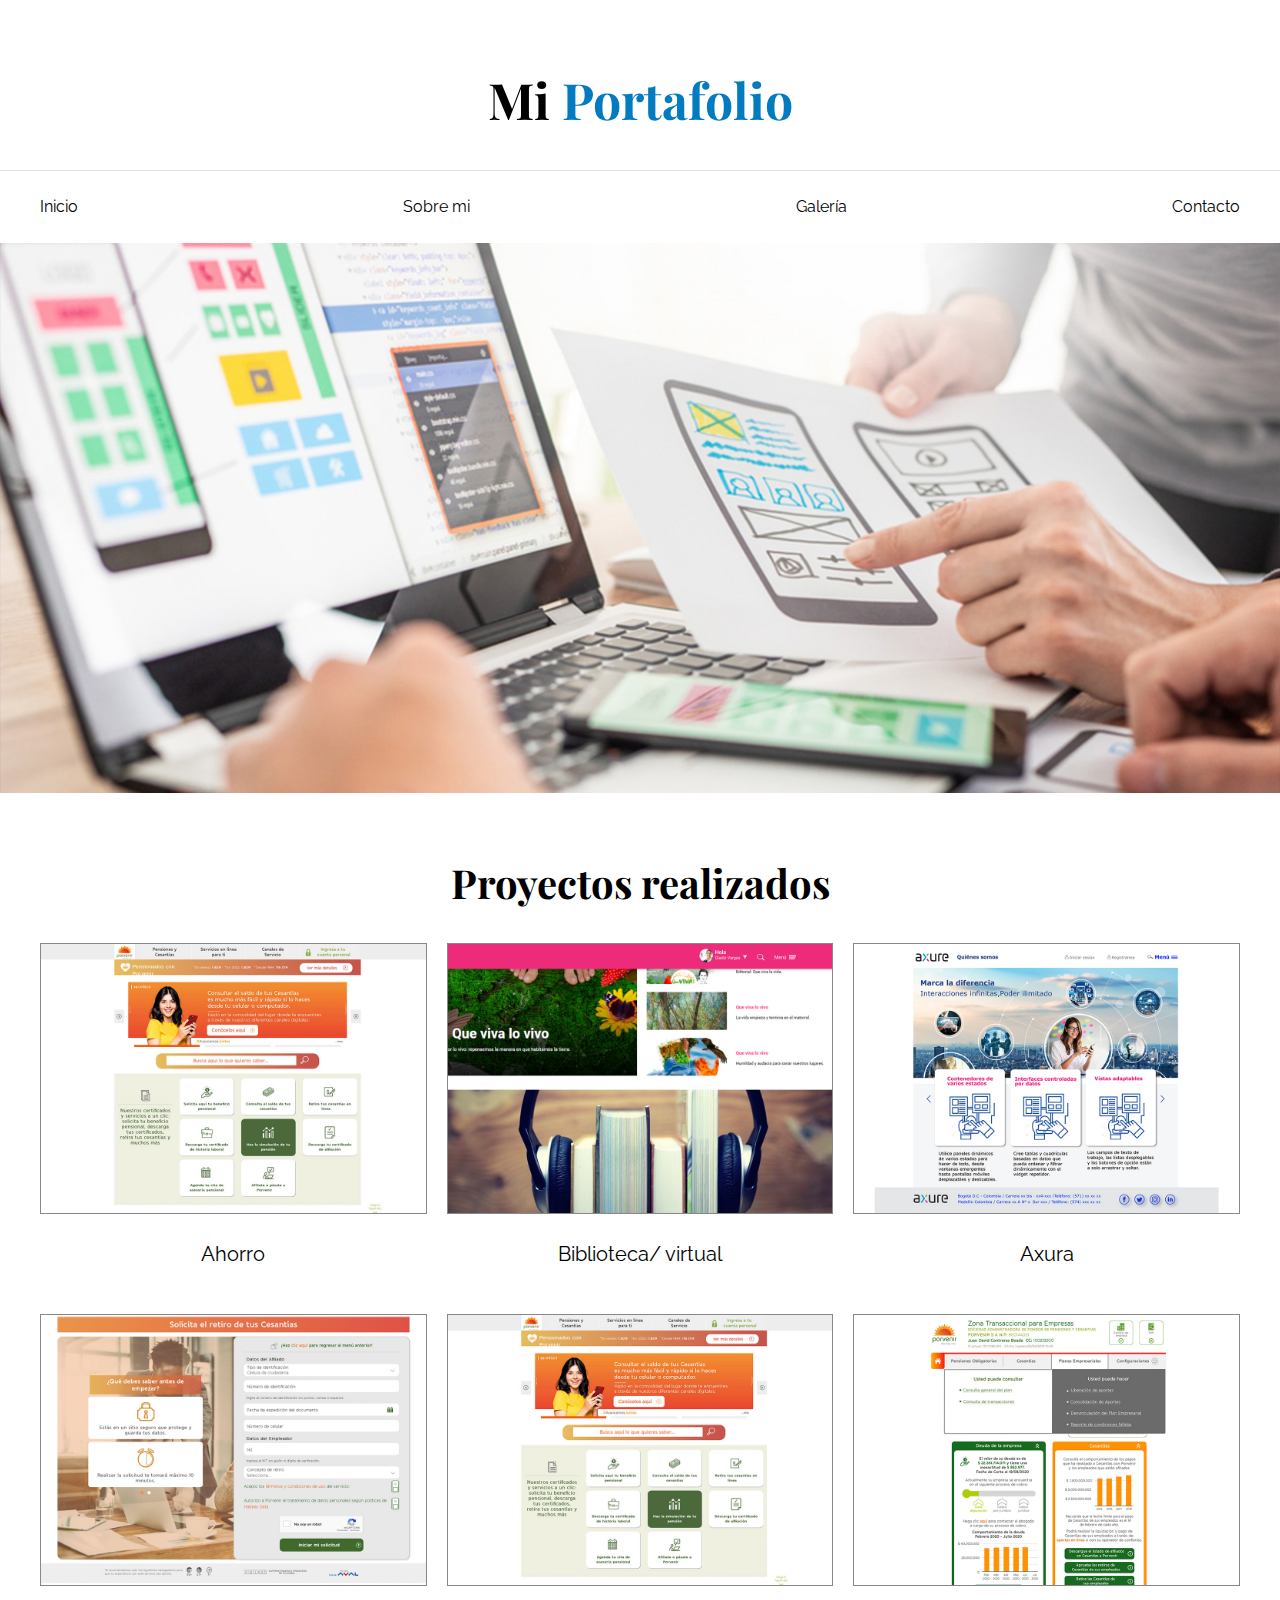
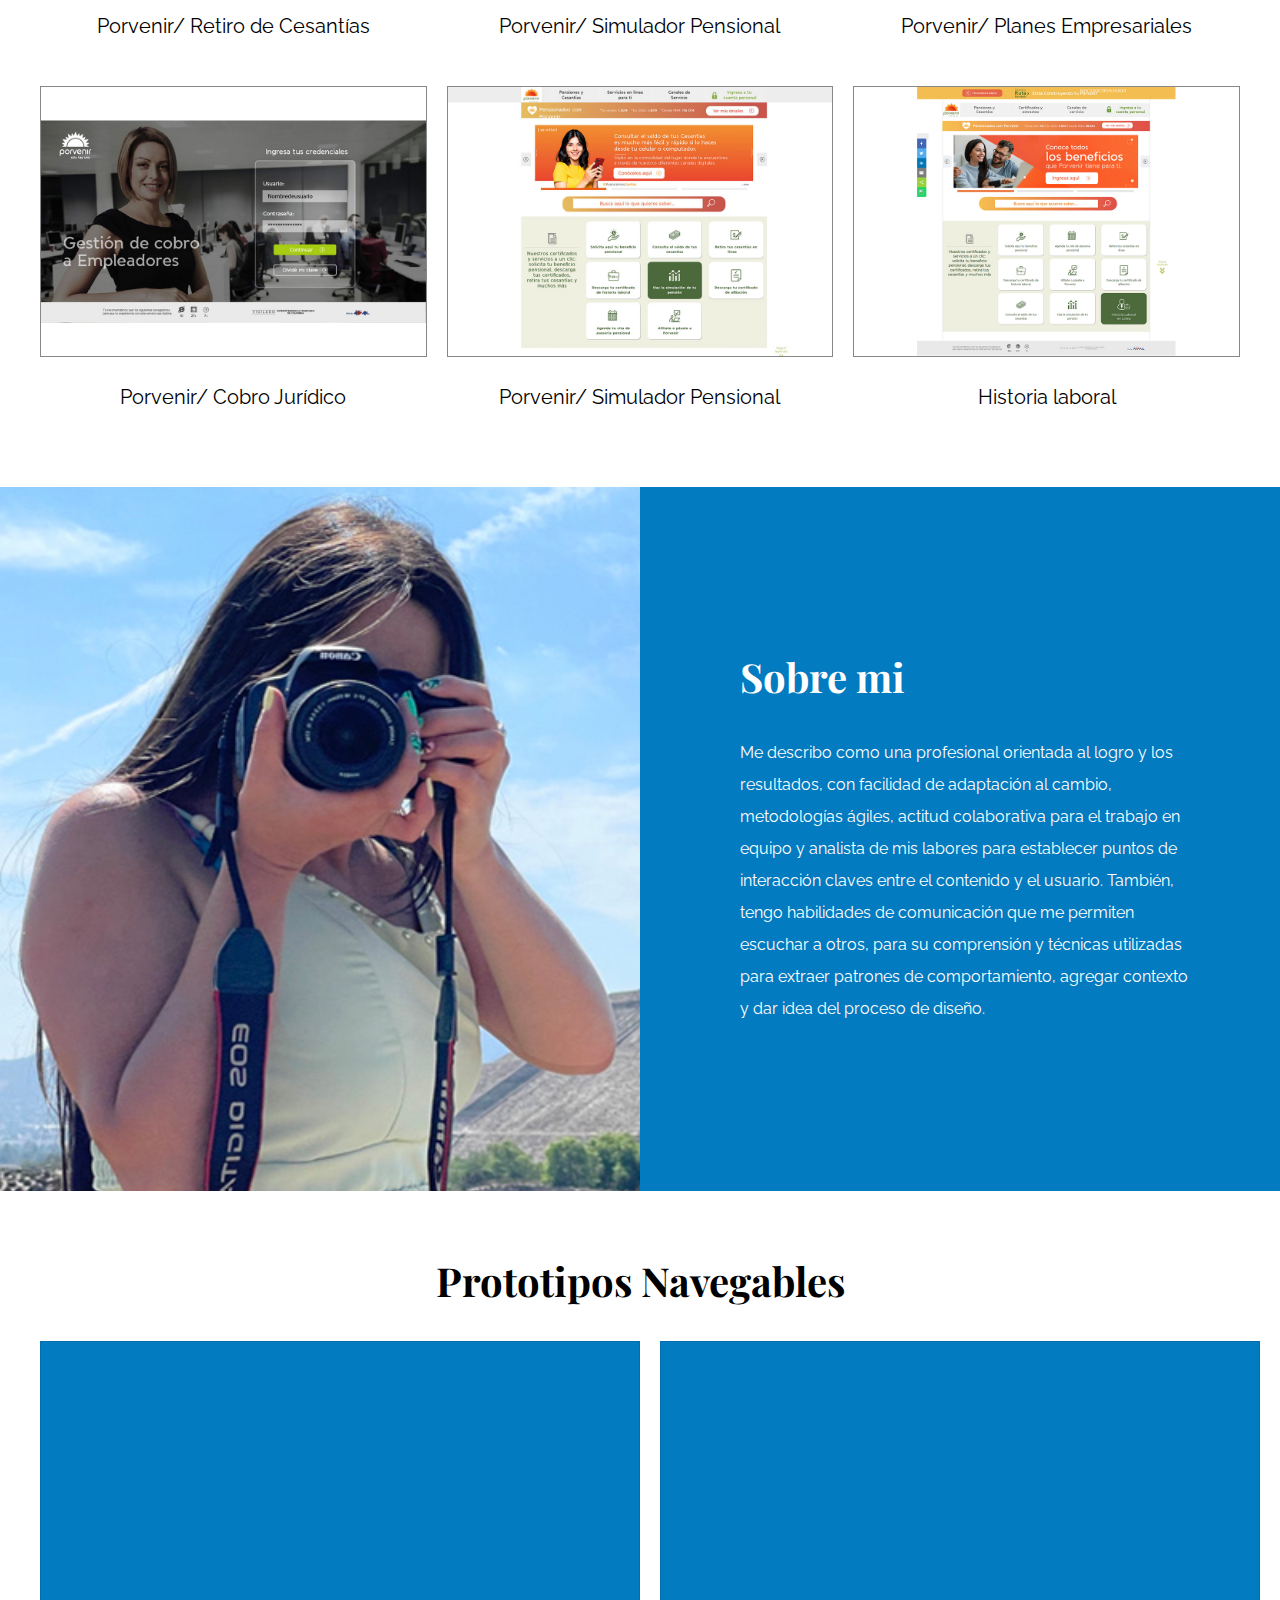
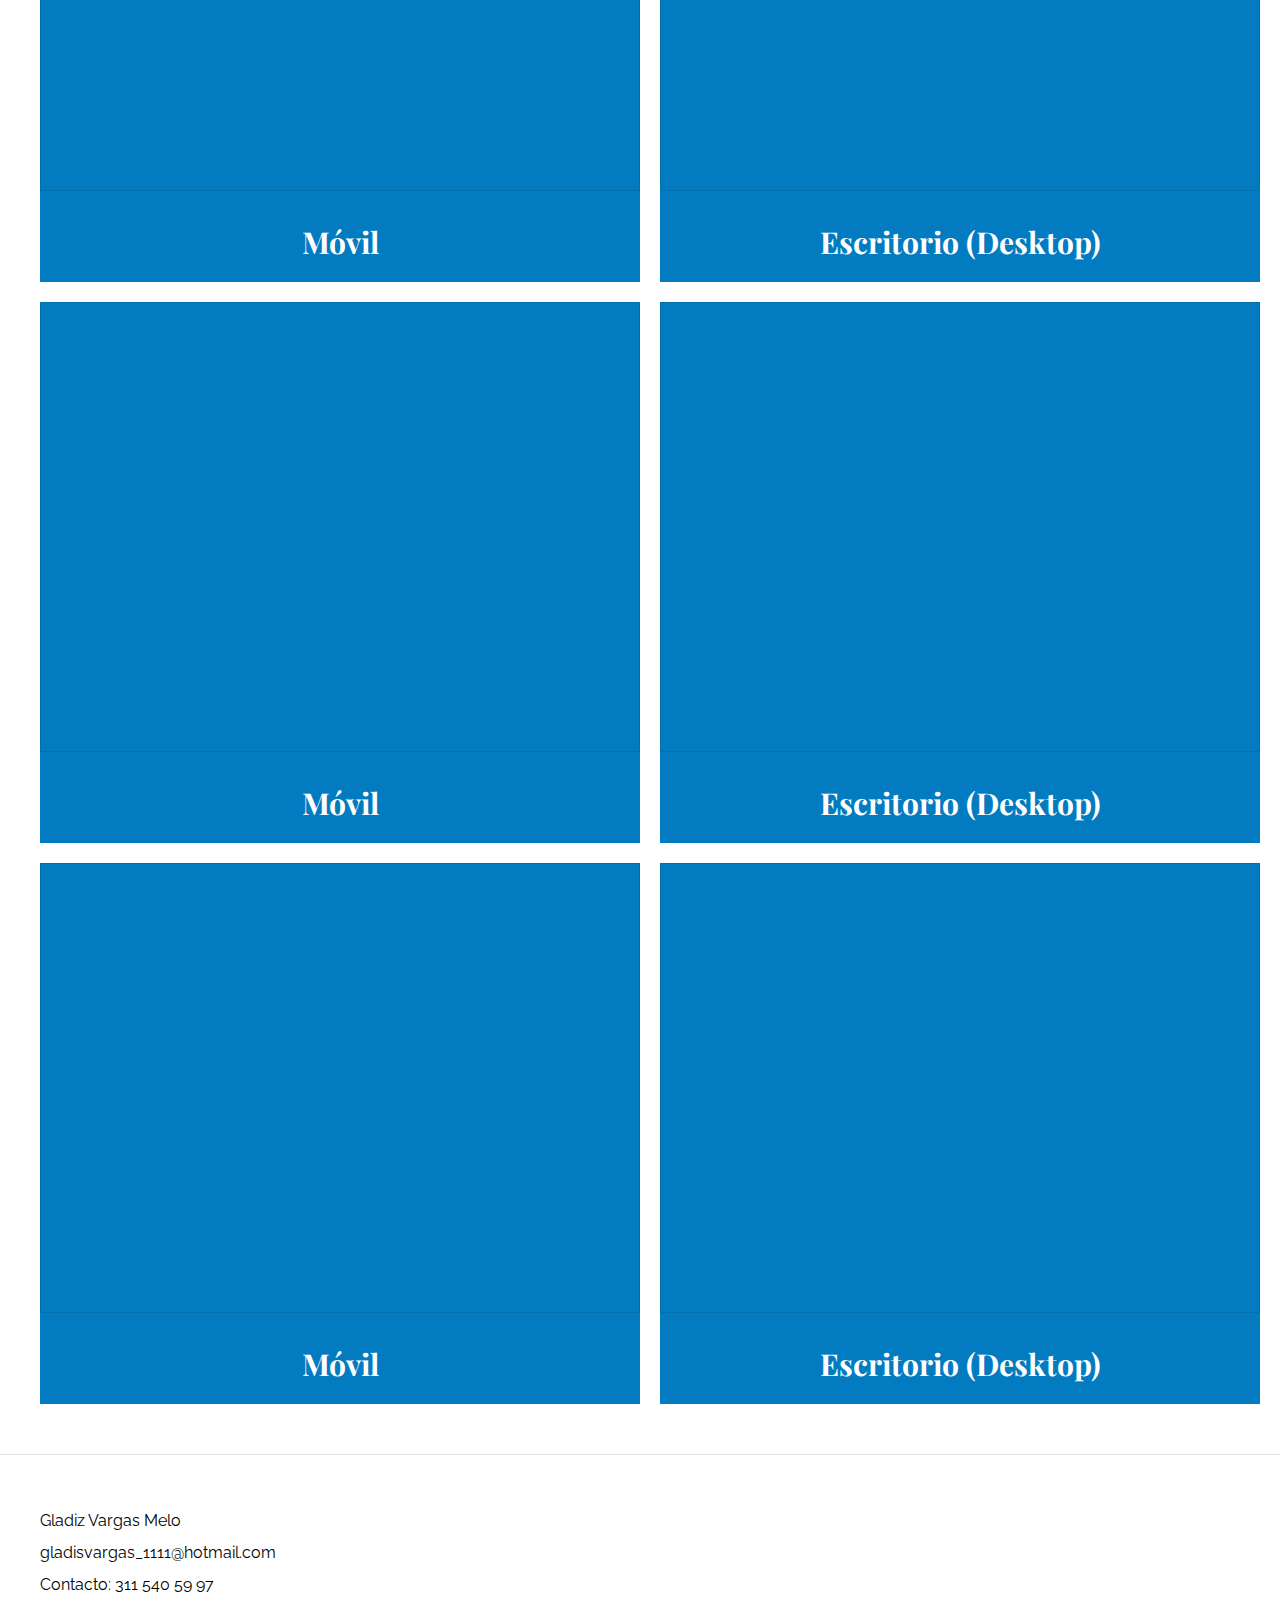
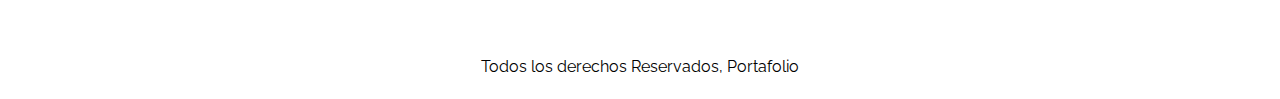
<file: index.html>
<!DOCTYPE html>
<html lang="es">

<head>
    <meta charset="UTF-8">
    <meta http-equiv="X-UA-Compatible" content="IE=edge">
    <meta name="viewport" content="width=device-width, initial-scale=1.0">
    <title>Portafolio</title>
    <link rel="stylesheet" href="css/normalize.css">
    <link rel="preconnect" href="https://fonts.googleapis.com">
    <link rel="preconnect" href="https://fonts.gstatic.com" crossorigin>
    <link
        href="https://fonts.googleapis.com/css2?family=Playfair+Display:wght@700&family=Raleway:wght@400;700;900&display=swap"
        rel="stylesheet">
    <link rel="stylesheet" href="css/app.css">
</head>

<body>
    <header>
        <h1 class="nombre-sitio">Mi <span> Portafolio </span></h1>
    </header>

    <div class="contenedor-navegacion">
        <nav class="nav-principal contenedor">
            <a href="index.html">Inicio</a>
            <a href="nosotros.html">Sobre mi</a>
            <a href="galeria.html">Galería</a>
            <a href="contacto.html">Contacto</a>
        </nav>
    </div>


    <div class="hero"></div>

    <section class="contenedor categorias">
        <h2 class="text-center">Proyectos realizados</h2>

        <div class="listado-categorias">
            <div class="categoria">
                <img src="img/categoria6.jpg" alt="imagen galeria" />
                <a href="diseno7.html">Ahorro</a>
            </div>
            <div class="categoria">
                <img src="img/libro1.jpg" alt="imagen galeria" />
                <a href="diseno6.html"> Biblioteca/ virtual</a>
            </div>
            <div class="categoria">
                <img src="img/categoria2.jpg" alt="Imagen Categoría" />
                <a href="diseno2.html">Axura</a>
            </div>
            <div class="categoria">
                <img src="img/categoria5.jpg" alt="Imagen Categoría" />
                <a href="diseno4.html">Porvenir/ Retiro de Cesantías</a>
            </div>
            <div class="categoria">
                <img src="img/categoria6.jpg" alt="Imagen Categoría" />
                <a href="diseno5.html">Porvenir/ Simulador Pensional</a>
            </div>

            <div class="categoria">
                <img src="img/categoria3.jpg" alt="Imagen Categoría" />
                <a href="diseno3.html">Porvenir/ Planes Empresariales</a>
            </div>
            <div class="categoria">
                <img src="img/categoria4.jpg" alt="Imagen Categoría" />
                <a href="cobro.html">Porvenir/ Cobro Jurídico</a>
            </div>

            <div class="categoria">
                <img src="img/categoria6.jpg" alt="Imagen Categoría" />
                <a href="diseno5.html">Porvenir/ Simulador Pensional</a>
            </div>

            <div class="categoria">
                <img src="img/categoria1.jpg" alt="Imagen Categoría" />
                <a href="diseno1.html">Historia laboral</a>
            </div>

        </div>
    </section>


    <section class="sobre-nosotros">
        <div class="contenedor sobre-nosotros-grid">
            <div class="texto-nosotros">
                <h2>Sobre mi</h2>
                <p>Me describo como una profesional orientada al logro y los resultados, con facilidad de adaptación al
                    cambio, metodologías ágiles,
                    actitud colaborativa para el trabajo en equipo y analista de mis labores para establecer puntos de
                    interacción claves entre el
                    contenido y el usuario. También, tengo habilidades de comunicación que me permiten escuchar a otros,
                    para su comprensión y técnicas
                    utilizadas para extraer patrones de comportamiento, agregar contexto y dar idea del proceso de
                    diseño.</p>
            </div>
        </div>
    </section>


    <main class="contenido-principal contenedor ">
        <h2 class="text-center">Prototipos Navegables</h2>

        <div class="listado-productos">

            <div class="producto">
                <iframe style="border: 1px solid rgba(0, 0, 0, 0.1);" width="600" height="450"
                    src="https://www.figma.com/embed?embed_host=share&url=https%3A%2F%2Fwww.figma.com%2Fproto%2FmowUO4qxT0tHOI2pWGIid9%2FBiblioteca-virtual%3Fnode-id%3D12%253A175%26scaling%3Dscale-down%26page-id%3D12%253A174%26starting-point-node-id%3D12%253A175"
                    allowfullscreen></iframe>
                <div class="texto-producto">
                    <h3>Móvil</h3>
                </div> <!-- Info Producto -->
            </div> <!-- Producto -->

            <div class="producto">
                <iframe style="border: 1px solid rgba(0, 0, 0, 0.1);" width="600" height="450"
                    src="https://www.figma.com/embed?embed_host=share&url=https%3A%2F%2Fwww.figma.com%2Fproto%2Fw8H0qlPNPuf4AcVNuEkHfC%2FBiblioteca-virtual-desktop%3Fnode-id%3D93%253A587%26scaling%3Dscale-down%26page-id%3D12%253A174%26starting-point-node-id%3D93%253A587"
                    allowfullscreen></iframe>

                <div class="texto-producto">
                    <h3>Escritorio (Desktop)</h3>

                </div> <!-- Info Producto -->
            </div> <!-- Producto -->

            <div class="producto">
                <iframe style="border: 1px solid rgba(0, 0, 0, 0.1);" width="600" height="450"
                    src="https://www.figma.com/embed?embed_host=share&url=https%3A%2F%2Fwww.figma.com%2Fproto%2F1mYEOgb9XRqZSH6JUmS1ZI%2FKparche-m%25C3%25B3vil%3Fnode-id%3D371%253A1213%26scaling%3Dscale-down%26page-id%3D12%253A174%26starting-point-node-id%3D371%253A1213"
                    allowfullscreen></iframe>
                <div class="texto-producto">
                    <h3>Móvil</h3>
                </div> <!-- Info Producto -->
            </div> <!-- Producto -->

            <div class="producto">

                <iframe style="border: 1px solid rgba(0, 0, 0, 0.1);" width="600" height="450"
                    src="https://www.figma.com/embed?embed_host=share&url=https%3A%2F%2Fwww.figma.com%2Fproto%2FTwrNRTUHKUsvfix66v7aQT%2FKparche%3Fnode-id%3D366%253A2329%26scaling%3Dmin-zoom%26page-id%3D12%253A174%26starting-point-node-id%3D371%253A1213"
                    allowfullscreen></iframe>
                <div class="texto-producto">
                    <h3>Escritorio (Desktop)</h3>

                </div> <!-- Info Producto -->
            </div> <!-- Producto -->

            <div class="producto">
                <iframe style="border: 1px solid rgba(0, 0, 0, 0.1);" width="600" height="450"
                    src="https://www.figma.com/embed?embed_host=share&url=https%3A%2F%2Fwww.figma.com%2Fproto%2FijMvoQqAtpk2sL3C3Z3dIW%2FAhorro-Porvenir-m%25C3%25B3vil%3Fnode-id%3D46%253A122%26scaling%3Dscale-down%26page-id%3D0%253A1%26starting-point-node-id%3D46%253A122"
                    allowfullscreen></iframe>
                <div class="texto-producto">
                    <h3>Móvil</h3>
                </div> <!-- Info Producto -->
            </div> <!-- Producto -->

            <div class="producto">
                <iframe style="border: 1px solid rgba(0, 0, 0, 0.1);" width="600" height="450"
                    src="https://www.figma.com/embed?embed_host=share&url=https%3A%2F%2Fwww.figma.com%2Fproto%2FfjVIxgaUMEXYpP5rMtdtu9%2FAhorro-Porvenir-responsive%3Fnode-id%3D173%253A72%26scaling%3Dcontain%26page-id%3D0%253A1%26starting-point-node-id%3D46%253A122"
                    allowfullscreen></iframe>

                <div class="texto-producto">
                    <h3>Escritorio (Desktop)</h3>

                </div> <!-- Info Producto -->
            </div> <!-- Producto -->


    </main>




    <footer class="site-footer">
        <div class="grid-footer contenedor">
            <nav class="footer-menu">
                <a href="#">Gladiz Vargas Melo</a>
                <a href="#">gladisvargas_1111@hotmail.com</a>
                <a href="#">Contacto: 311 540 59 97</a>
            </nav>

        </div>

        <p class="copyright">Todos los derechos Reservados, Portafolio</p>
    </footer>

</body>

</html>
</file>
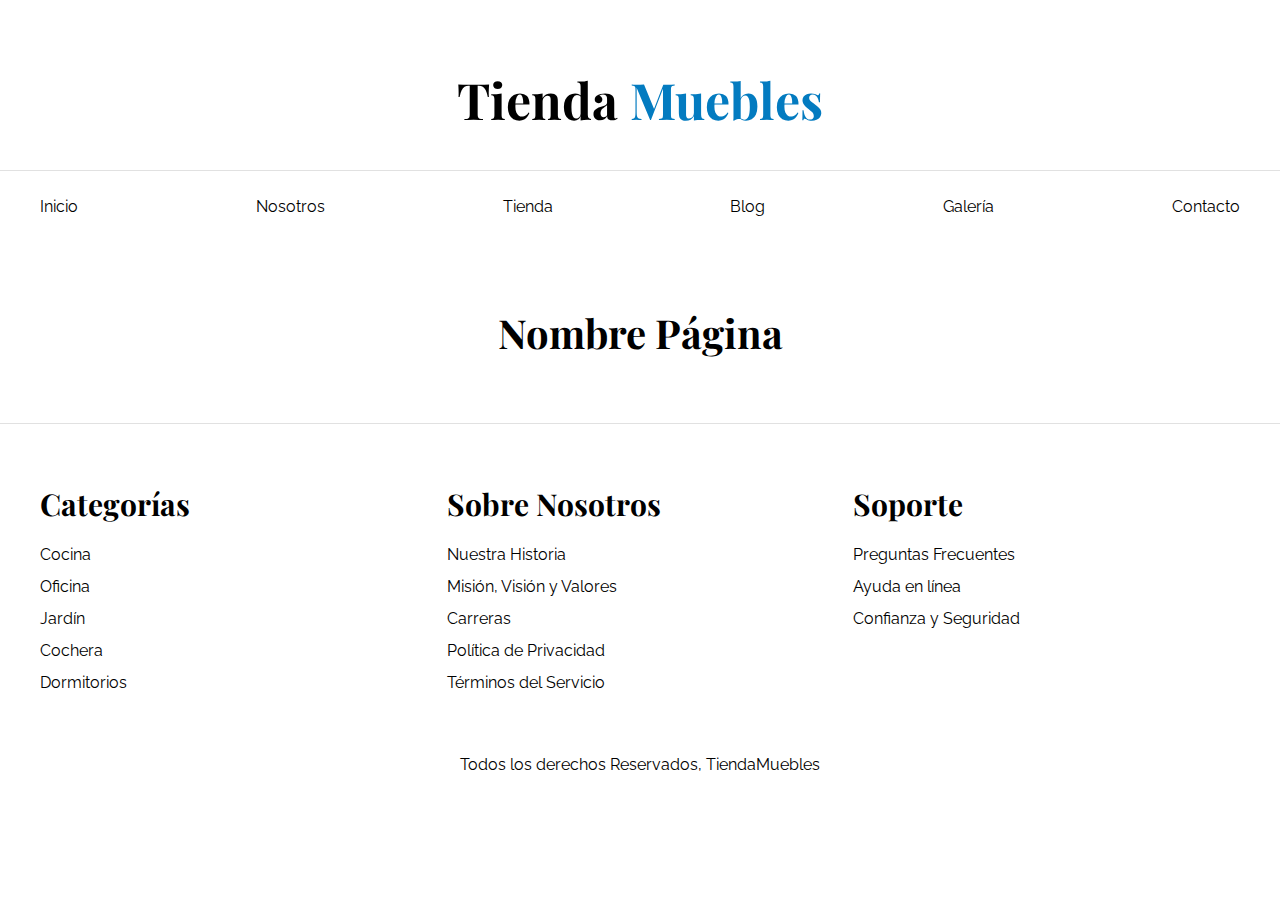
<file: base.html>
<!DOCTYPE html>
<html lang="es">
<head>
    <meta charset="UTF-8">
    <meta http-equiv="X-UA-Compatible" content="IE=edge">
    <meta name="viewport" content="width=device-width, initial-scale=1.0">
    <title>Ecommerce - Home</title>
    <link rel="stylesheet" href="css/normalize.css">
    <link rel="preconnect" href="https://fonts.googleapis.com">
<link rel="preconnect" href="https://fonts.gstatic.com" crossorigin>
<link href="https://fonts.googleapis.com/css2?family=Playfair+Display:wght@700&family=Raleway:wght@400;700;900&display=swap" rel="stylesheet">
    <link rel="stylesheet" href="css/app.css">
</head>
<body>
    <header>
        <h1 class="nombre-sitio">Tienda <span> Muebles </span></h1>
    </header>
    
    <div class="contenedor-navegacion">
        <nav class="nav-principal contenedor">
            <a href="index.html">Inicio</a>
            <a href="nosotros.html">Nosotros</a>
            <a href="tienda.html">Tienda</a>
            <a href="blog.html">Blog</a>
            <a href="galeria.html">Galería</a>
            <a href="contacto.html">Contacto</a>
        </nav>
    </div>

    
    <main class="contenido-principal contenedor ">
        <h2 class="text-center">Nombre Página</h2>
        
    </main>




    <footer class="site-footer">
        <div class="grid-footer contenedor">
            <div>
                <h3>Categorías</h3>

                <nav class="footer-menu">
                    <a href="#">Cocina</a>
                    <a href="#">Oficina</a>
                    <a href="#">Jardín</a>
                    <a href="#">Cochera</a>
                    <a href="#">Dormitorios</a>
                </nav>
            </div>

            <div>
                <h3>Sobre Nosotros</h3>
                <nav class="footer-menu">
                    <a href="#">Nuestra Historia</a>
                    <a href="#">Misión, Visión y Valores</a>
                    <a href="#">Carreras</a>
                    <a href="#">Política de Privacidad</a>
                    <a href="#">Términos del Servicio</a>
                </nav>
            </div>

            <div>
                <h3>Soporte</h3>
                <nav class="footer-menu">
                    <a href="#">Preguntas Frecuentes</a>
                    <a href="#">Ayuda en línea</a>
                    <a href="#">Confianza y Seguridad</a>
                </nav>
            </div>

        </div>

        <p class="copyright">Todos los derechos Reservados, TiendaMuebles</p>
    </footer>

</body>
</html>
</file>
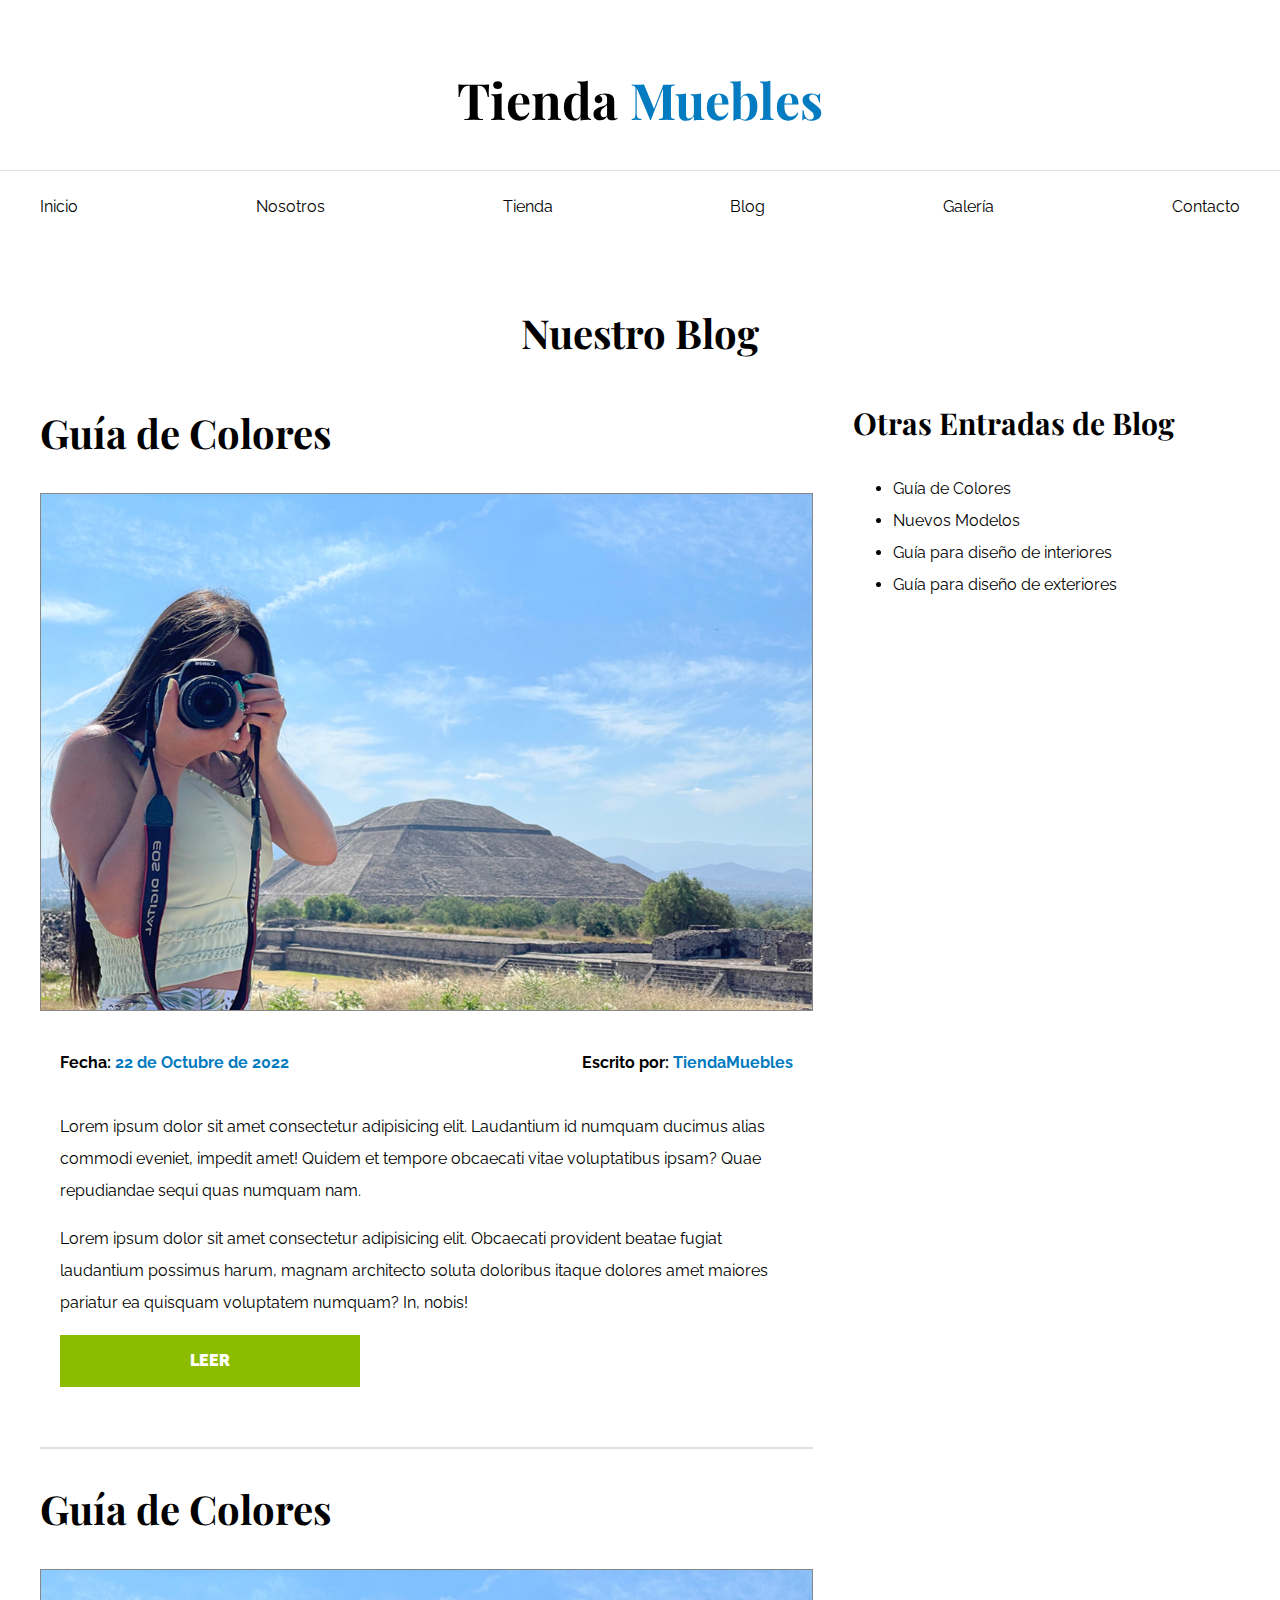
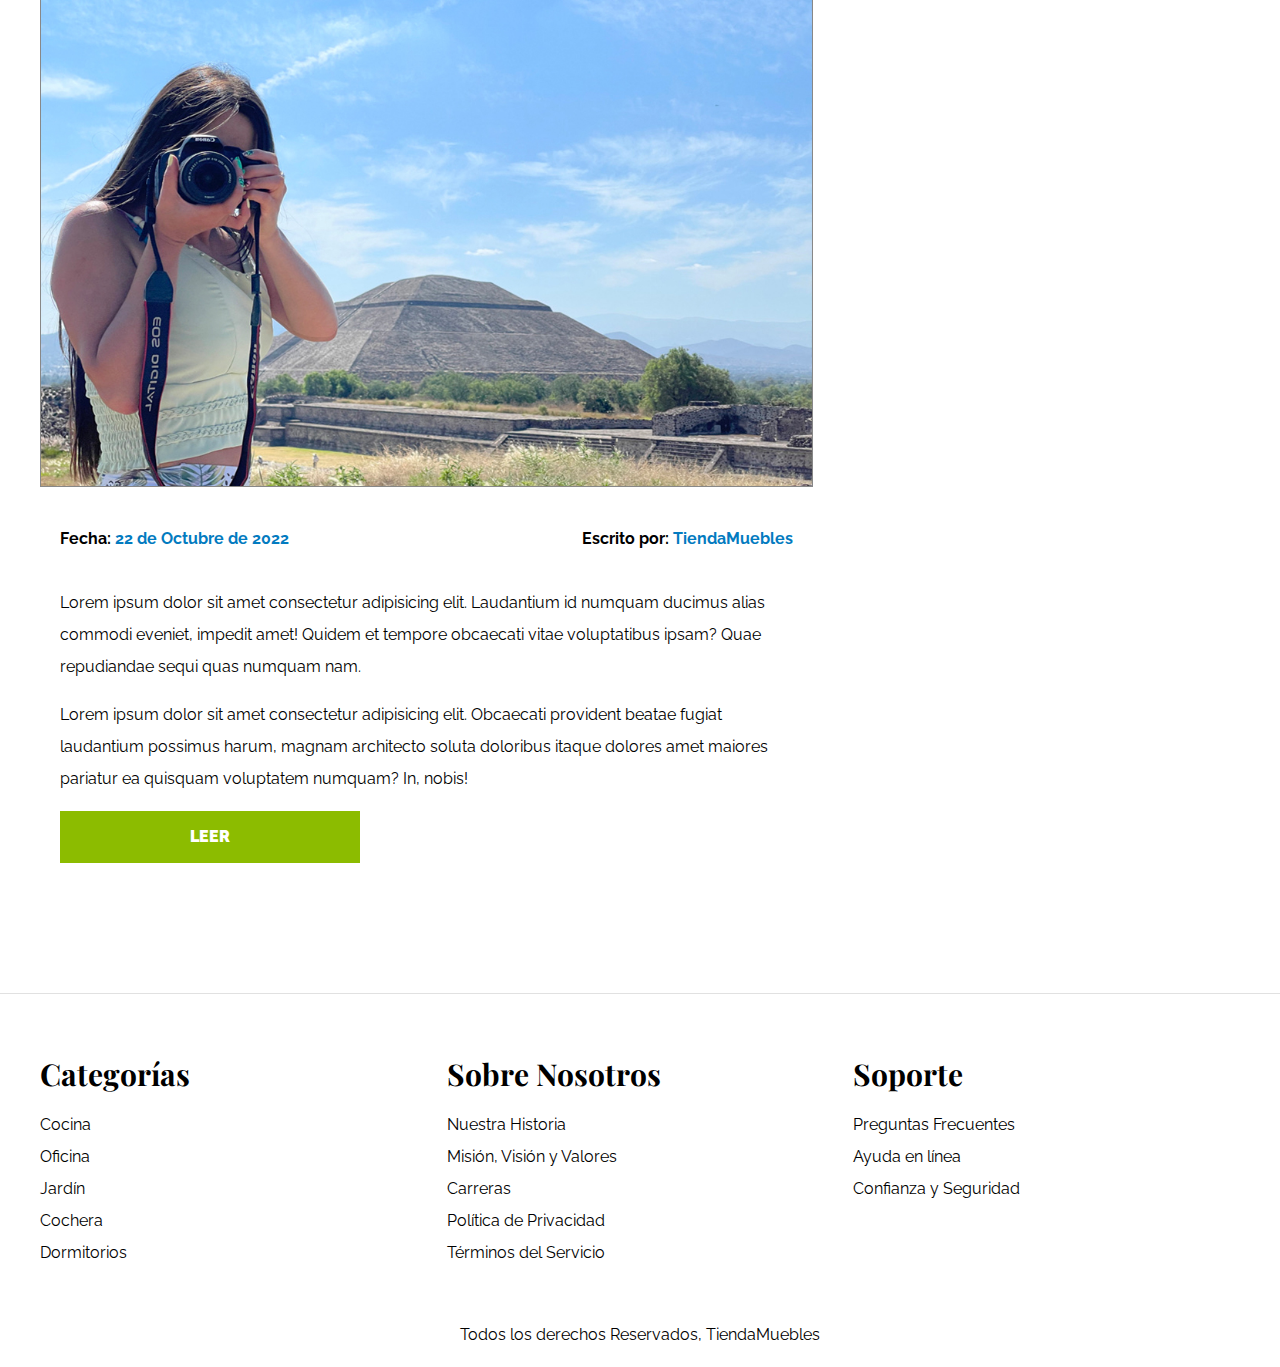
<file: blog.html>
<!DOCTYPE html>
<html lang="es">
<head>
    <meta charset="UTF-8">
    <meta http-equiv="X-UA-Compatible" content="IE=edge">
    <meta name="viewport" content="width=device-width, initial-scale=1.0">
    <title>Ecommerce - Blog</title>
    <link rel="stylesheet" href="css/normalize.css">
    <link rel="preconnect" href="https://fonts.googleapis.com">
<link rel="preconnect" href="https://fonts.gstatic.com" crossorigin>
<link href="https://fonts.googleapis.com/css2?family=Playfair+Display:wght@700&family=Raleway:wght@400;700;900&display=swap" rel="stylesheet">
    <link rel="stylesheet" href="css/app.css">
</head>
<body>
    <header>
        <h1 class="nombre-sitio">Tienda <span> Muebles </span></h1>
    </header>
    
    <div class="contenedor-navegacion">
        <nav class="nav-principal contenedor">
            <a href="index.html">Inicio</a>
            <a href="nosotros.html">Nosotros</a>
            <a href="tienda.html">Tienda</a>
            <a href="blog.html">Blog</a>
            <a href="galeria.html">Galería</a>
            <a href="contacto.html">Contacto</a>
        </nav>
    </div>

    
    <main class="contenido-principal contenedor ">
        <h2 class="text-center">Nuestro Blog</h2>
        
        <section class="contenedor-blog">
            <div class="blog">
                <article class="entrada">
                    <h2>Guía de Colores</h2>

                    <div class="imagen">
                        <img src="img/nosotros.jpg" alt="imagen blog">
                    </div>

                    <div class="contenido-blog">
                        <div class="entrada-meta">
                            <p>Fecha: <span>22 de Octubre de 2022</span> </p>
                            <p>Escrito por: <span>TiendaMuebles</span> </p>
                        </div>

                        <div class="entrada-blog">
                            <p>Lorem ipsum dolor sit amet consectetur adipisicing elit. Laudantium id numquam ducimus alias commodi eveniet, impedit amet! Quidem et tempore obcaecati vitae voluptatibus ipsam? Quae repudiandae sequi quas numquam nam.</p>

                            <p>Lorem ipsum dolor sit amet consectetur adipisicing elit. Obcaecati provident beatae fugiat laudantium possimus harum, magnam architecto soluta doloribus itaque dolores amet maiores pariatur ea quisquam voluptatem numquam? In, nobis!</p>
                        </div>
                        <a href="entrada.html" class="btn max-width-30">Leer</a>
                    
                    </div>

                  
                </article>

                <article class="entrada">
                    <h2>Guía de Colores</h2>

                    <div class="imagen">
                        <img src="img/nosotros.jpg" alt="imagen blog">
                    </div>

                    <div class="contenido-blog">
                        <div class="entrada-meta">
                            <p>Fecha: <span>22 de Octubre de 2022</span> </p>
                            <p>Escrito por: <span>TiendaMuebles</span> </p>
                        </div>

                        <div class="entrada-blog">
                            <p>Lorem ipsum dolor sit amet consectetur adipisicing elit. Laudantium id numquam ducimus alias commodi eveniet, impedit amet! Quidem et tempore obcaecati vitae voluptatibus ipsam? Quae repudiandae sequi quas numquam nam.</p>

                            <p>Lorem ipsum dolor sit amet consectetur adipisicing elit. Obcaecati provident beatae fugiat laudantium possimus harum, magnam architecto soluta doloribus itaque dolores amet maiores pariatur ea quisquam voluptatem numquam? In, nobis!</p>
                        </div>

                        <a href="entrada.html" class="btn max-width-30">Leer</a>
                    </div>

                    
                    
                </article>
            </div>

            <aside>
                <h3>Otras Entradas de Blog</h3>
                <ul>
                    <li>
                        <a href="entrada.html">Guía de Colores</a>
                    </li>
                    <li>
                        <a href="entrada.html">Nuevos Modelos</a>
                    </li>
                    <li>
                        <a href="entrada.html">Guía para diseño de interiores</a>
                    </li>
                    <li>
                        <a href="entrada.html">Guía para diseño de exteriores</a>
                    </li>
                </ul>
            </aside>
        </section>
    </main>




    <footer class="site-footer">
        <div class="grid-footer contenedor">
            <div>
                <h3>Categorías</h3>

                <nav class="footer-menu">
                    <a href="#">Cocina</a>
                    <a href="#">Oficina</a>
                    <a href="#">Jardín</a>
                    <a href="#">Cochera</a>
                    <a href="#">Dormitorios</a>
                </nav>
            </div>

            <div>
                <h3>Sobre Nosotros</h3>
                <nav class="footer-menu">
                    <a href="#">Nuestra Historia</a>
                    <a href="#">Misión, Visión y Valores</a>
                    <a href="#">Carreras</a>
                    <a href="#">Política de Privacidad</a>
                    <a href="#">Términos del Servicio</a>
                </nav>
            </div>

            <div>
                <h3>Soporte</h3>
                <nav class="footer-menu">
                    <a href="#">Preguntas Frecuentes</a>
                    <a href="#">Ayuda en línea</a>
                    <a href="#">Confianza y Seguridad</a>
                </nav>
            </div>

        </div>

        <p class="copyright">Todos los derechos Reservados, TiendaMuebles</p>
    </footer>

</body>
</html>
</file>
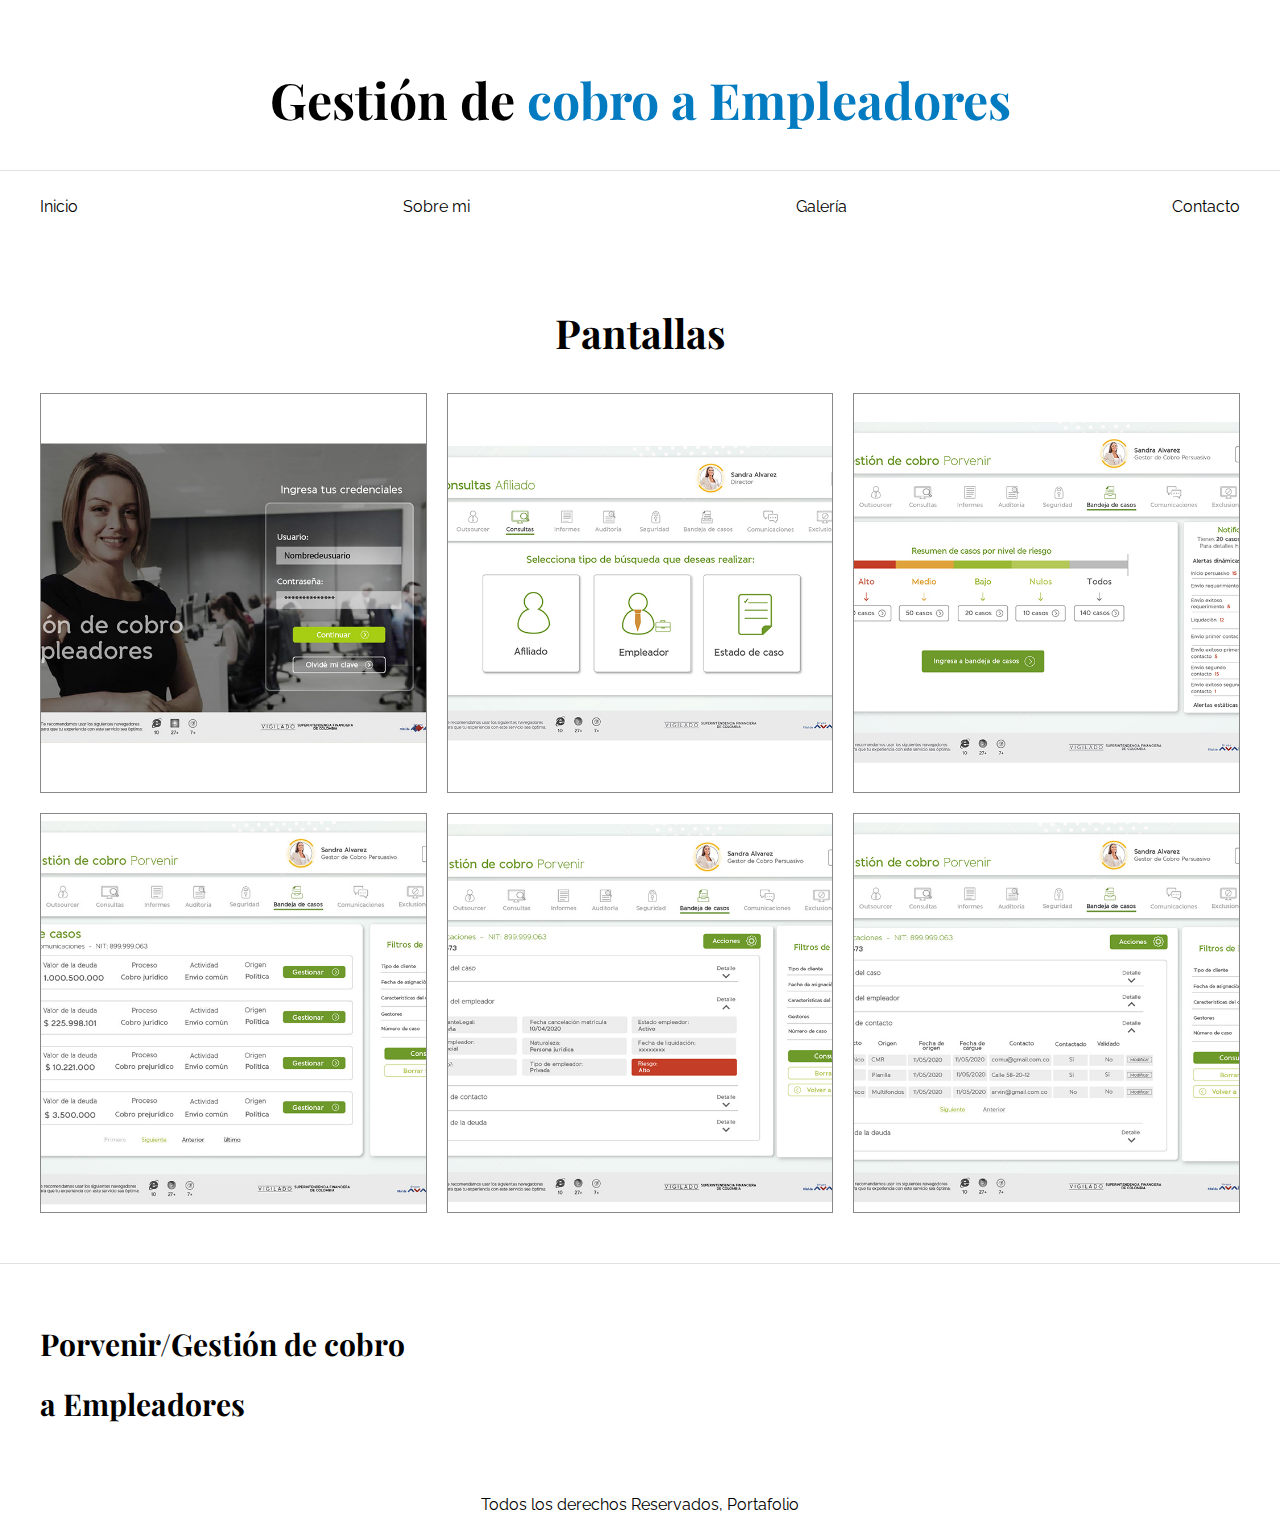
<file: cobro.html>
<!DOCTYPE html>
<html lang="es">
<head>
    <meta charset="UTF-8">
    <meta http-equiv="X-UA-Compatible" content="IE=edge">
    <meta name="viewport" content="width=device-width, initial-scale=1.0">
    <title>Ecommerce - Home</title>
    <link rel="stylesheet" href="css/normalize.css">
    <link rel="preconnect" href="https://fonts.googleapis.com">
<link rel="preconnect" href="https://fonts.gstatic.com" crossorigin>
<link href="https://fonts.googleapis.com/css2?family=Playfair+Display:wght@700&family=Raleway:wght@400;700;900&display=swap" rel="stylesheet">
    <link rel="stylesheet" href="css/app.css">
</head>
<body>
    <header>
        <h1 class="nombre-sitio">Gestión de <span> cobro a Empleadores</span></h1>
    </header>
    
    <div class="contenedor-navegacion">
        <nav class="nav-principal contenedor">
            <a href="index.html">Inicio</a>
            <a href="nosotros.html">Sobre mi</a>
            <a href="galeria.html">Galería</a>
            <a href="contacto.html">Contacto</a>
        </nav>
    </div>

    
    <main class="contenido-principal contenedor ">
        <h2 class="text-center">Pantallas</h2>

        <ul class="galeria">
            <li>
                <a href="img/cobro1.jpg">
                    <img src="img/cobro1.jpg" alt="imagen galeria">
                </a>
            </li>

            <li>
                <a href="img/cobroconsulta.jpg">
                    <img src="img/cobroconsulta.jpg" alt="imagen galeria">
                </a>
            </li>
            <li>
                <a href="img/cobro2.jpg">
                    <img src="img/cobro2.jpg" alt="imagen galeria">
                </a>
            </li>

            <li>
                <a href="img/cobro3.jpg">
                    <img src="img/cobro3.jpg" alt="imagen galeria">
                </a>
            </li>

            <li>
                <a href="img/cobro4.jpg">
                    <img src="img/cobro4.jpg" alt="imagen galeria">
                </a>
            </li>

            <li>
                <a href="img/cobro5.jpg">
                    <img src="img/cobro5.jpg" alt="imagen galeria">
                </a>
            </li>
           
            
        </ul>
        
    </main>




    <footer class="site-footer">
        <div class="grid-footer contenedor">

            <div>
                <h3>Porvenir/Gestión de cobro a Empleadores</h3>
                <nav class="footer-menu">
                </nav>
            </div>

            

        </div>

        <p class="copyright">Todos los derechos Reservados, Portafolio</p>
    </footer>

</body>
</html>
</file>
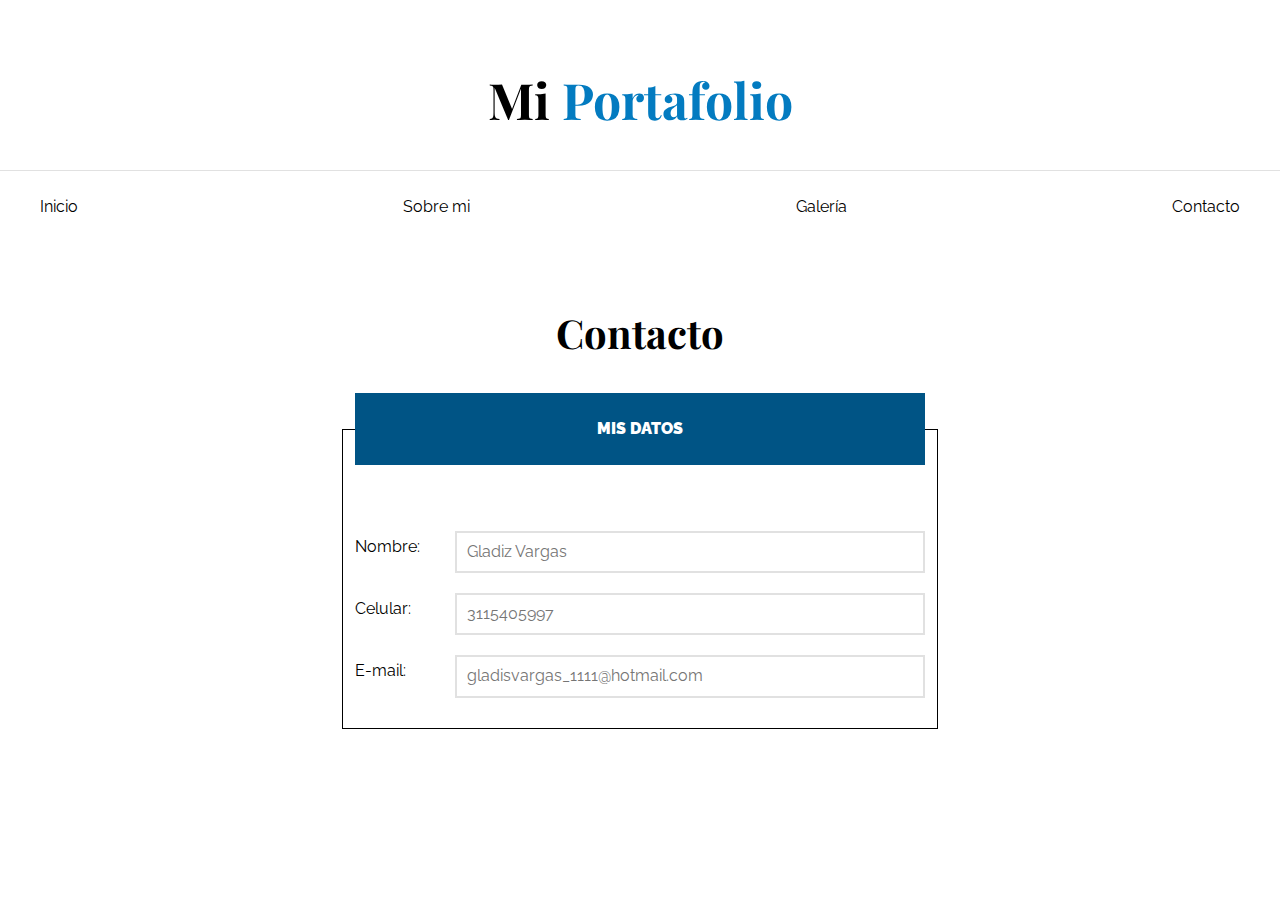
<file: contacto.html>
<!DOCTYPE html>
<html lang="es">
<head>
    <meta charset="UTF-8">
    <meta http-equiv="X-UA-Compatible" content="IE=edge">
    <meta name="viewport" content="width=device-width, initial-scale=1.0">
    <title>Portafolio</title>
    <link rel="stylesheet" href="css/normalize.css">
    <link rel="preconnect" href="https://fonts.googleapis.com">
<link rel="preconnect" href="https://fonts.gstatic.com" crossorigin>
<link href="https://fonts.googleapis.com/css2?family=Playfair+Display:wght@700&family=Raleway:wght@400;700;900&display=swap" rel="stylesheet">
    <link rel="stylesheet" href="css/app.css">
</head>
<body>
    <header>
        <h1 class="nombre-sitio">   Mi <span> Portafolio </span></h1>
    </header>
    
    <div class="contenedor-navegacion">
        <nav class="nav-principal contenedor">
            <a href="index.html">Inicio</a>
            <a href="nosotros.html">Sobre mi</a>
            <a href="galeria.html">Galería</a>
            <a href="contacto.html">Contacto</a>
        </nav>
    </div>

    
    <main class="contenido-principal contenedor ">
        <h2 class="text-center">Contacto</h2>

        <form class="formulario">
            <fieldset>
                <legend>Mis Datos</legend>
                
                <div class="campo">
                    <label for="nombre">Nombre: </label>
                    <input  id="nombre" type="text" placeholder="Gladiz Vargas">
                </div>

                <div class="campo">
                    <label for="asunto">Celular:</label>
                    <input id="asunto" type="text" placeholder="3115405997">
                </div>

                <div class="campo">
                    <label for="email">E-mail:</label>
                    <input id="email" type="email" placeholder="gladisvargas_1111@hotmail.com" >
                </div>
            </fieldset>  
        </form>
        
    </main>
</body>
</html>
</file>
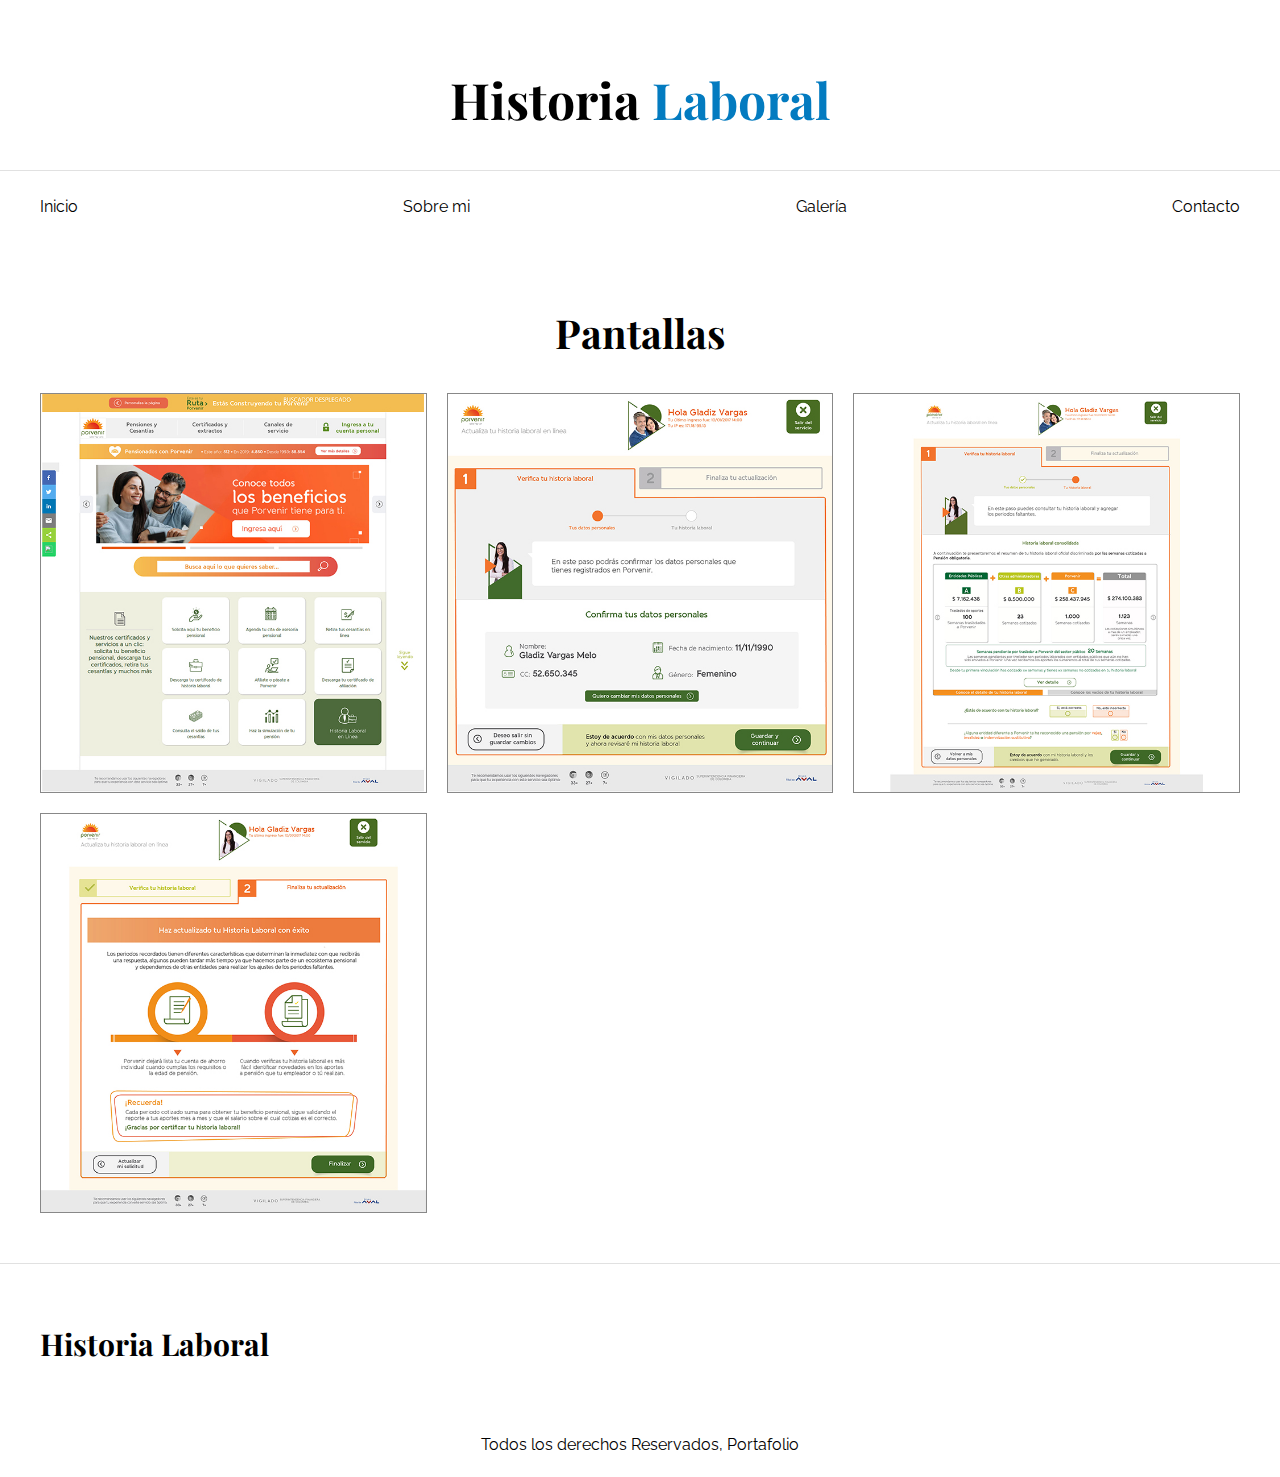
<file: diseno1.html>
<!DOCTYPE html>
<html lang="es">
<head>
    <meta charset="UTF-8">
    <meta http-equiv="X-UA-Compatible" content="IE=edge">
    <meta name="viewport" content="width=device-width, initial-scale=1.0">
    <title>Portafolio</title>
    <link rel="stylesheet" href="css/normalize.css">
    <link rel="preconnect" href="https://fonts.googleapis.com">
<link rel="preconnect" href="https://fonts.gstatic.com" crossorigin>
<link href="https://fonts.googleapis.com/css2?family=Playfair+Display:wght@700&family=Raleway:wght@400;700;900&display=swap" rel="stylesheet">
    <link rel="stylesheet" href="css/app.css">
</head>
<body>
    <header>
        <h1 class="nombre-sitio">Historia <span> Laboral </span></h1>
    </header>
    
    <div class="contenedor-navegacion">
        <nav class="nav-principal contenedor">
            <a href="index.html">Inicio</a>
            <a href="nosotros.html">Sobre mi</a>
            <a href="galeria.html">Galería</a>
            <a href="contacto.html">Contacto</a>
        </nav>
    </div>

    
    <main class="contenido-principal contenedor ">
        <h2 class="text-center">Pantallas</h2>

        <ul class="galeria">
            <li>
                <a href="img/historia1.jpg">
                    <img src="img/historia1.jpg" alt="imagen galeria">
                </a>
            </li>

            <li>
                <a href="img/historia2.jpg">
                    <img src="img/historia2.jpg" alt="imagen galeria">
                </a>
            </li>

            <li>
                <a href="img/historia3.jpg">
                    <img src="img/historia3.jpg" alt="imagen galeria">
                </a>
            </li>

            <li>
                <a href="img/historia5.jpg">
                    <img src="img/historia5.jpg" alt="imagen galeria">
                </a>
            </li>
        </ul>
        
    </main>




    <footer class="site-footer">
        <div class="grid-footer contenedor">
            <div>
                <h3>Historia Laboral</h3>
            </div>

        </div>

        <p class="copyright">Todos los derechos Reservados, Portafolio</p>
    </footer>

</body>
</html>
</file>
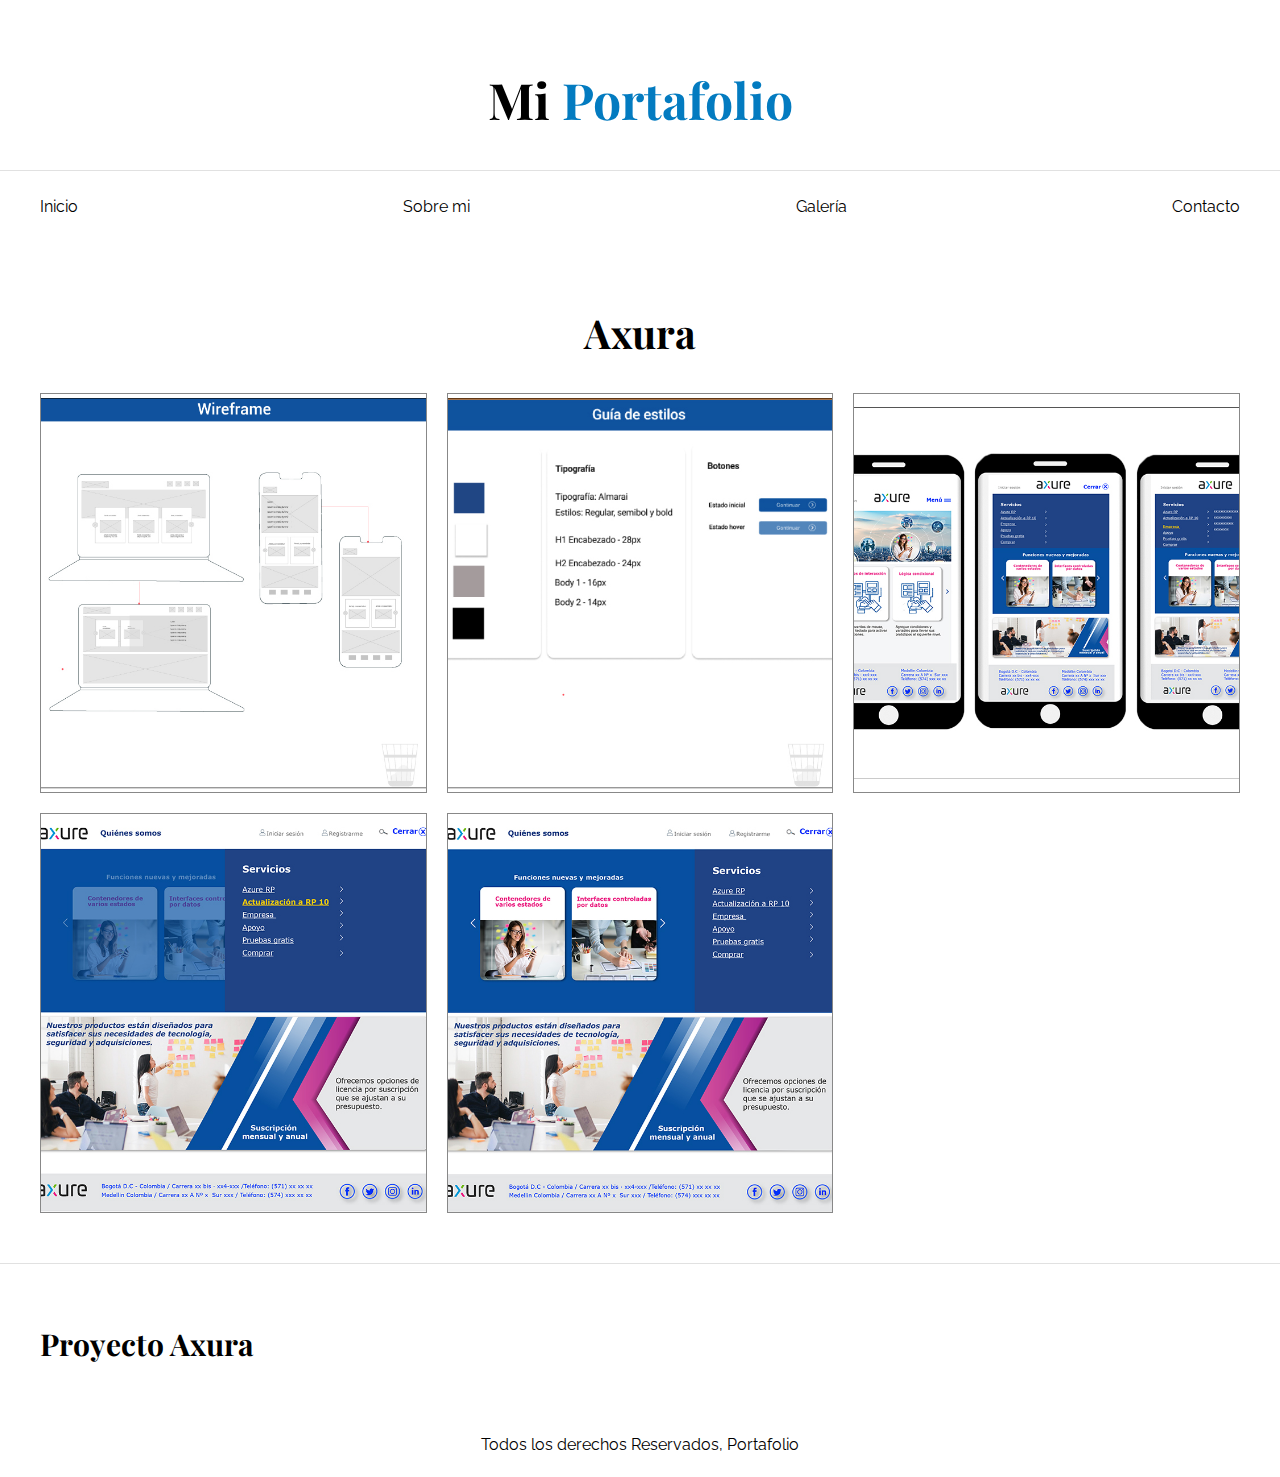
<file: diseno2.html>
<!DOCTYPE html>
<html lang="es">
<head>
    <meta charset="UTF-8">
    <meta http-equiv="X-UA-Compatible" content="IE=edge">
    <meta name="viewport" content="width=device-width, initial-scale=1.0">
    <title>Portafolio</title>
    <link rel="stylesheet" href="css/normalize.css">
    <link rel="preconnect" href="https://fonts.googleapis.com">
<link rel="preconnect" href="https://fonts.gstatic.com" crossorigin>
<link href="https://fonts.googleapis.com/css2?family=Playfair+Display:wght@700&family=Raleway:wght@400;700;900&display=swap" rel="stylesheet">
    <link rel="stylesheet" href="css/app.css">
</head>
<body>
    <header>
        <h1 class="nombre-sitio">Mi<span> Portafolio </span></h1>
    </header>
    
    <div class="contenedor-navegacion">
        <nav class="nav-principal contenedor">
            <a href="index.html">Inicio</a>
            <a href="nosotros.html">Sobre mi</a>
            <a href="galeria.html">Galería</a>
            <a href="contacto.html">Contacto</a>
        </nav>
    </div>

    
    <main class="contenido-principal contenedor ">
        <h2 class="text-center">Axura</h2>

        <ul class="galeria">
            <li>
                <a href="img/axura3.jpg">
                    <img src="img/axura3.jpg" alt="imagen galeria">
                </a>
            </li>
            <li>
                <a href="img/axura2.jpg">
                    <img src="img/axura2.jpg" alt="imagen galeria">
                </a>
            </li>
            <li>
                <a href="img/axura1.jpg">
                    <img src="img/axura1.jpg" alt="imagen galeria">
                </a>
            </li>

            <li>
                <a href="img/galeria_02.jpg">
                    <img src="img/galeria_02.jpg" alt="imagen galeria">
                </a>
            </li>

            <li>
                <a href="img/galeria_03.jpg">
                    <img src="img/galeria_03.jpg" alt="imagen galeria">
                </a>
            </li>
            
            
        </ul>
        
    </main>
<footer class="site-footer">
        <div class="grid-footer contenedor">
            <div>
                <h3>Proyecto Axura</h3>
            </div>

        </div>

        <p class="copyright">Todos los derechos Reservados, Portafolio</p>
    </footer>


</body>
</html>
</file>
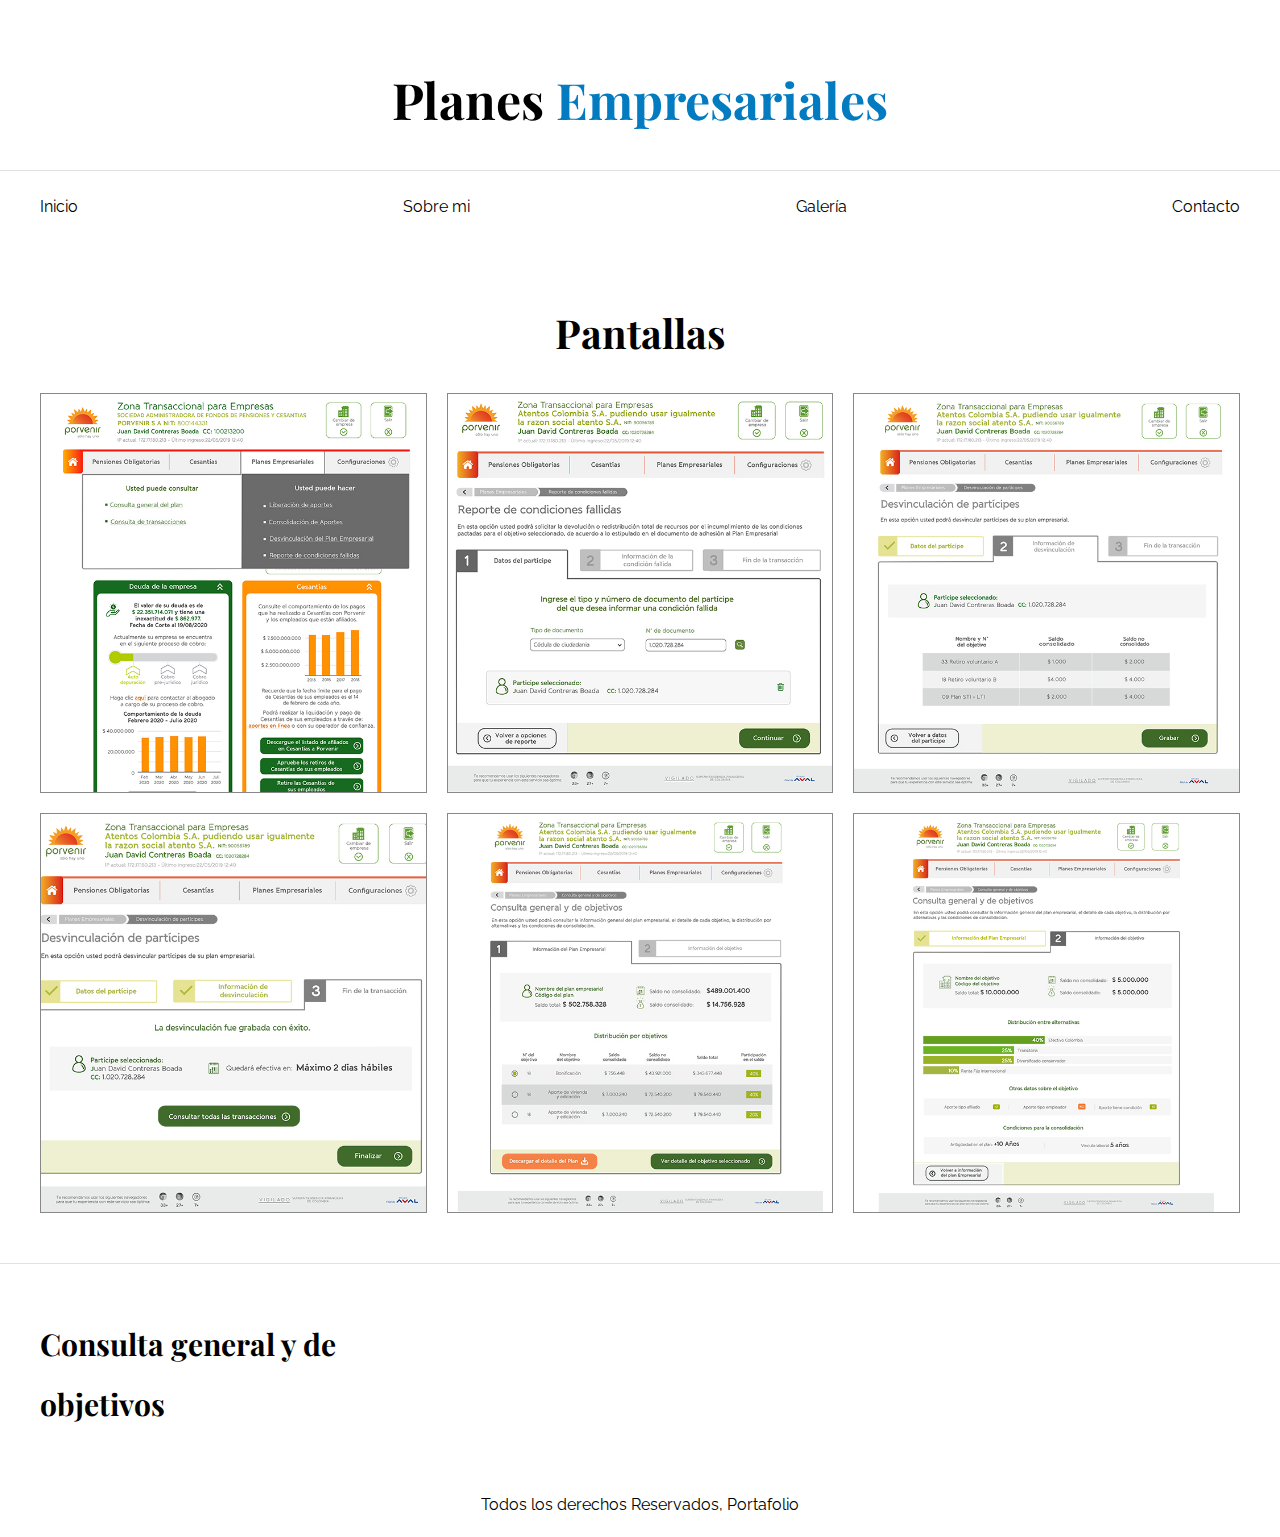
<file: diseno3.html>
<!DOCTYPE html>
<html lang="es">
<head>
    <meta charset="UTF-8">
    <meta http-equiv="X-UA-Compatible" content="IE=edge">
    <meta name="viewport" content="width=device-width, initial-scale=1.0">
    <title>Ecommerce - Home</title>
    <link rel="stylesheet" href="css/normalize.css">
    <link rel="preconnect" href="https://fonts.googleapis.com">
<link rel="preconnect" href="https://fonts.gstatic.com" crossorigin>
<link href="https://fonts.googleapis.com/css2?family=Playfair+Display:wght@700&family=Raleway:wght@400;700;900&display=swap" rel="stylesheet">
    <link rel="stylesheet" href="css/app.css">
</head>
<body>
    <header>
        <h1 class="nombre-sitio">Planes <span> Empresariales</span></h1>
    </header>
    
    <div class="contenedor-navegacion">
        <nav class="nav-principal contenedor">
            <a href="index.html">Inicio</a>
            <a href="nosotros.html">Sobre mi</a>
            <a href="galeria.html">Galería</a>
            <a href="contacto.html">Contacto</a>
        </nav>
    </div>

    
    <main class="contenido-principal contenedor ">
        <h2 class="text-center">Pantallas</h2>

        <ul class="galeria">
            <li>
                <a href="img/inicio.jpg">
                    <img src="img/inicio.jpg" alt="imagen galeria">
                </a>
            </li>

            <li>
                <a href="img/condicion1.jpg">
                    <img src="img/condicion1.jpg" alt="imagen galeria">
                </a>
            </li>

            <li>
                <a href="img/condicion2.jpg">
                    <img src="img/condicion2.jpg" alt="imagen galeria">
                </a>
            </li>

            <li>
                <a href="img/condicion3.jpg">
                    <img src="img/condicion3.jpg" alt="imagen galeria">
                </a>
            </li>

            <li>
                <a href="img/consulta1.jpg">
                    <img src="img/consulta1.jpg" alt="imagen galeria">
                </a>
            </li>

            <li>
                <a href="img/consulta2.jpg">
                    <img src="img/consulta2.jpg" alt="imagen galeria">
                </a>
            </li>
        </ul>
        
    </main>




    <footer class="site-footer">
        <div class="grid-footer contenedor">

            <div>
                <h3>Consulta general y de objetivos</h3>
                <nav class="footer-menu">
                </nav>
            </div>  

        </div>

        <p class="copyright">Todos los derechos Reservados, Portafolio</p>
    </footer>

</body>
</html>
</file>
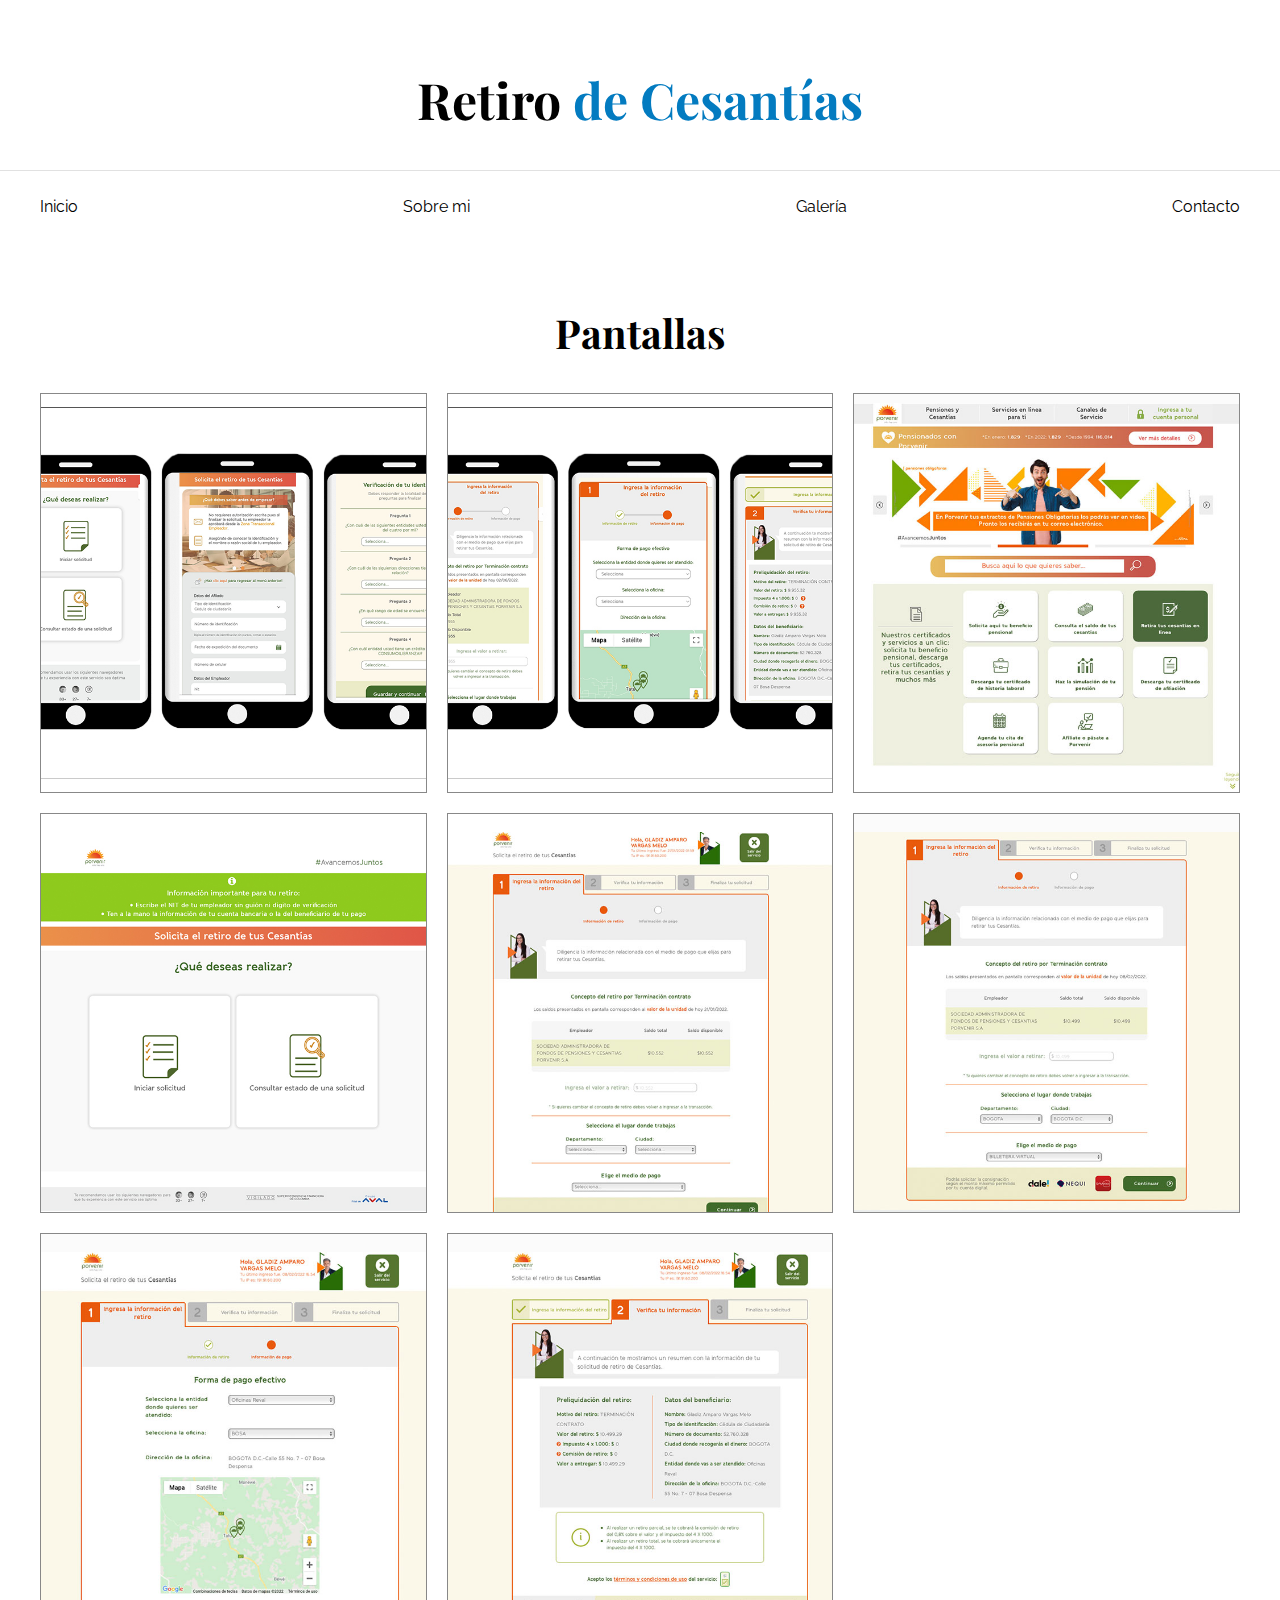
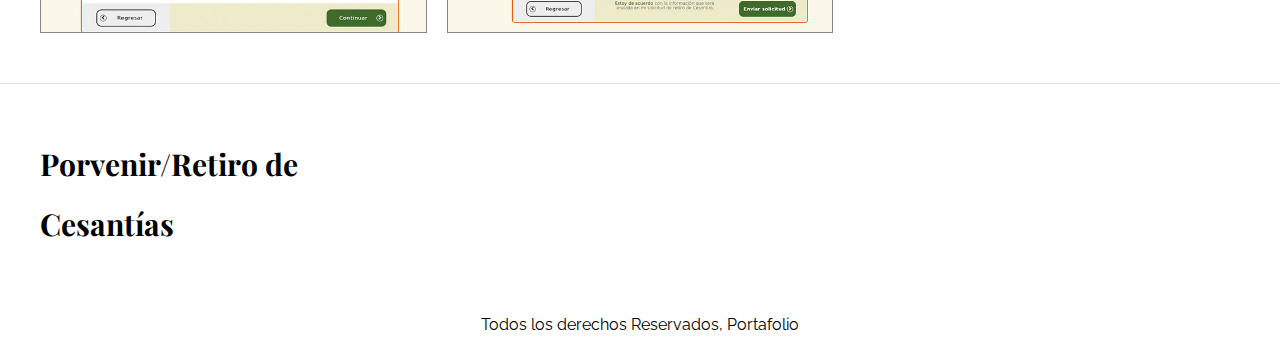
<file: diseno4.html>
<!DOCTYPE html>
<html lang="es">
<head>
    <meta charset="UTF-8">
    <meta http-equiv="X-UA-Compatible" content="IE=edge">
    <meta name="viewport" content="width=device-width, initial-scale=1.0">
    <title>Portafolio</title>
    <link rel="stylesheet" href="css/normalize.css">
    <link rel="preconnect" href="https://fonts.googleapis.com">
<link rel="preconnect" href="https://fonts.gstatic.com" crossorigin>
<link href="https://fonts.googleapis.com/css2?family=Playfair+Display:wght@700&family=Raleway:wght@400;700;900&display=swap" rel="stylesheet">
    <link rel="stylesheet" href="css/app.css">
</head>
<body>
    <header>
        <h1 class="nombre-sitio">Retiro <span> de Cesantías </span></h1>
    </header>
    
    <div class="contenedor-navegacion">
        <nav class="nav-principal contenedor">
            <a href="index.html">Inicio</a>
            <a href="nosotros.html">Sobre mi </a>
            <a href="galeria.html">Galería</a>
            <a href="contacto.html">Contacto</a>
        </nav>
    </div>

    
    <main class="contenido-principal contenedor ">
        <h2 class="text-center">Pantallas</h2>

        <ul class="galeria">
            <li>
                <a href="img/retiro6.jpg">
                    <img src="img/retiro6.jpg" alt="imagen galeria">
                </a>
                
            </li>
            <li>
                <a href="img/retiro7.jpg">
                    <img src="img/retiro7.jpg" alt="imagen galeria">
                </a>   
            </li>
            <li>
                <a href="img/retiroico.jpg">
                    <img src="img/retiroico.jpg" alt="imagen galeria">
                </a>
            </li>

            <li>
                <a href="img/galeria_09.jpg">
                    <img src="img/galeria_09.jpg" alt="imagen galeria">
                </a>
            </li>

            <li>
                <a href="img/retiro1.jpg">
                    <img src="img/retiro1.jpg" alt="imagen galeria">
                </a>
            </li>

            <li>
                <a href="img/retiro2.jpg">
                    <img src="img/retiro2.jpg" alt="imagen galeria">
                </a>
            </li>

            <li>
                <a href="img/retiro3.jpg">
                    <img src="img/retiro3.jpg" alt="imagen galeria">
                </a>
            </li>

            <li>
                <a href="img/retiro5.jpg">
                    <img src="img/retiro5.jpg" alt="imagen galeria">
                </a>
                
            </li>    
    </main>
  <footer class="site-footer">
        <div class="grid-footer contenedor">
            <div>
                <h3>Porvenir/Retiro de Cesantías</h3>

                <nav class="footer-menu">
                
                </nav>
            </div>

        </div>

        <p class="copyright">Todos los derechos Reservados, Portafolio</p>
    </footer>

</body>
</html>
</file>
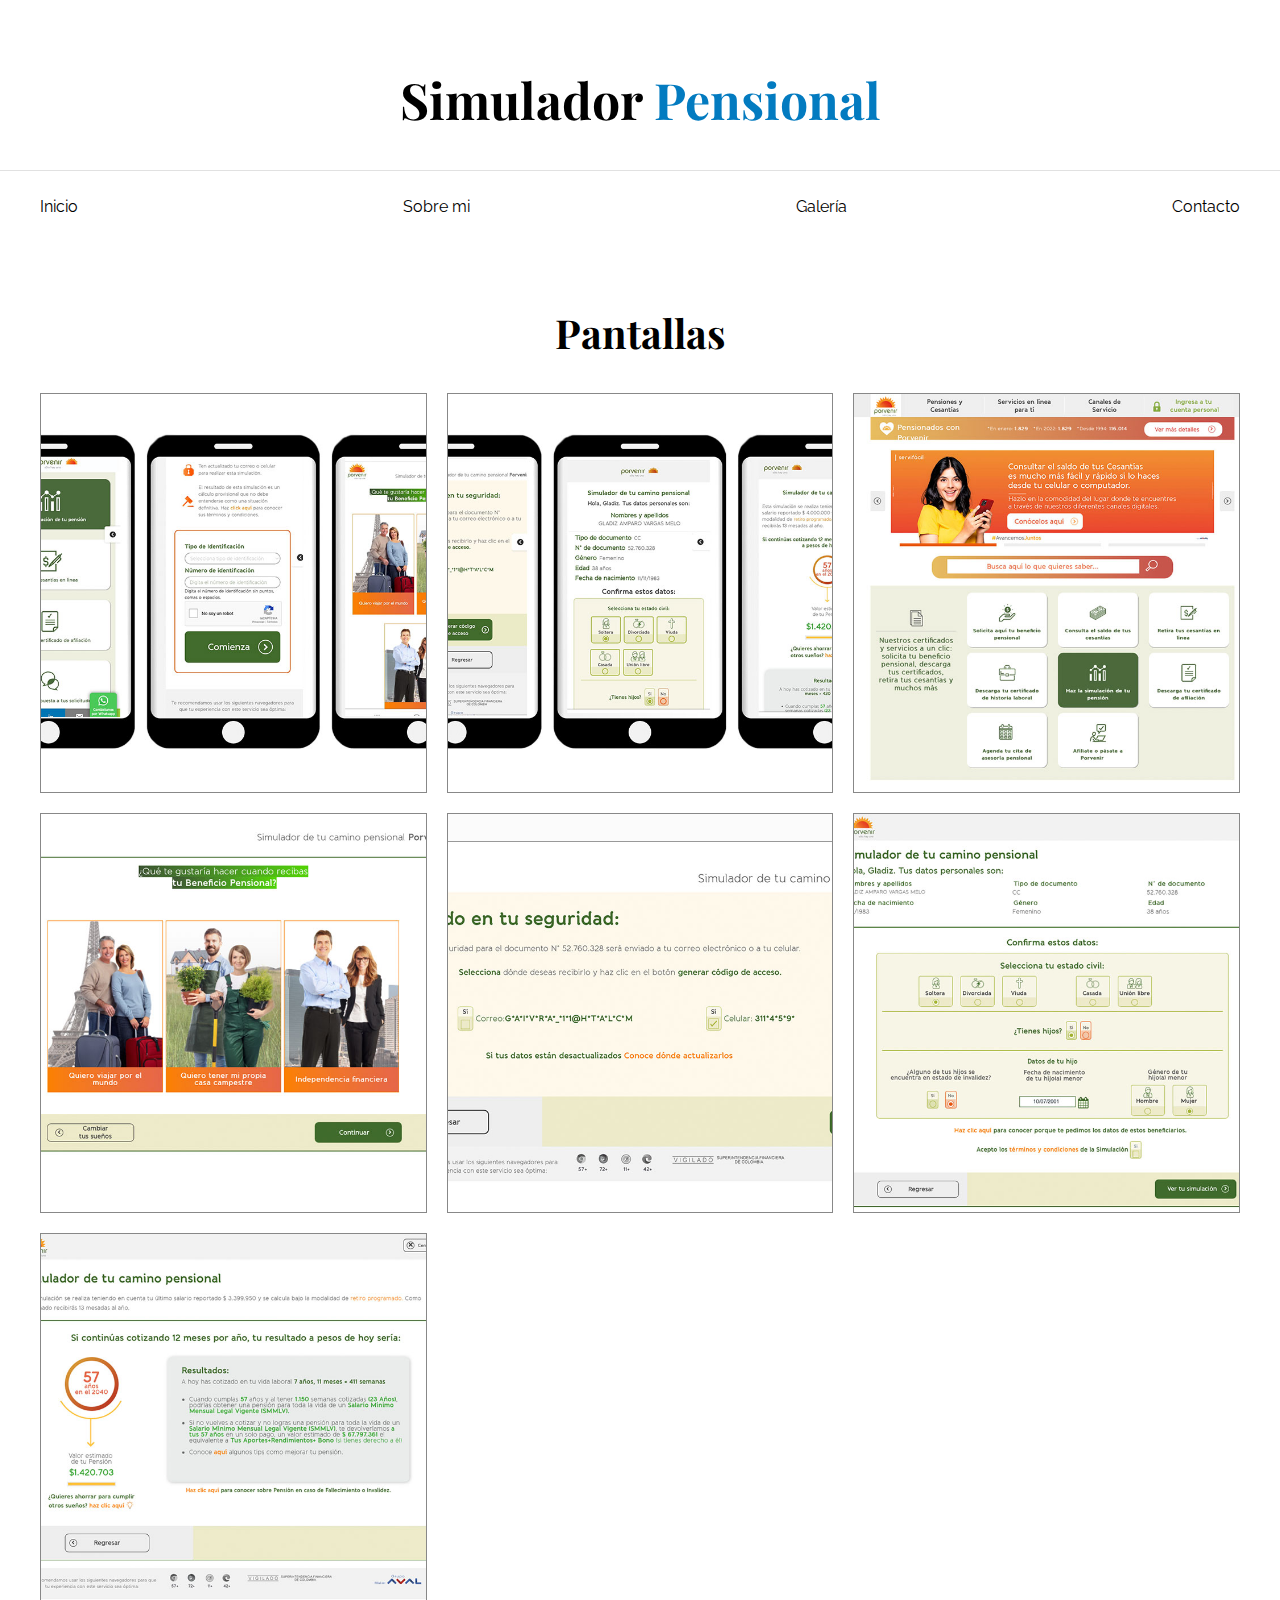
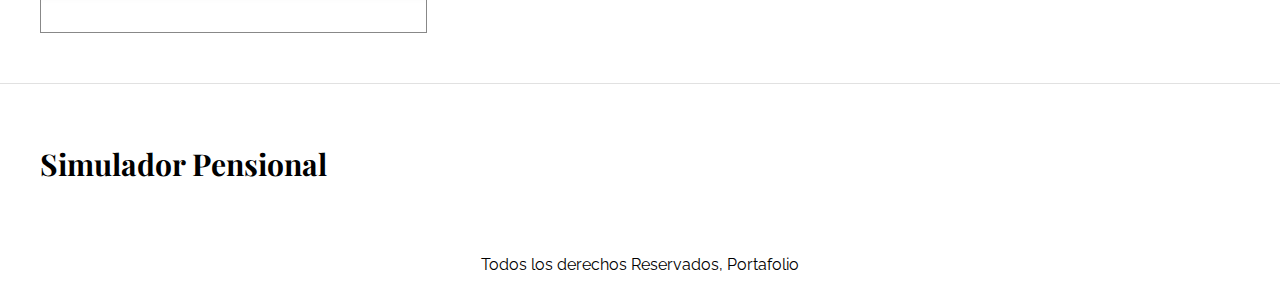
<file: diseno5.html>
<!DOCTYPE html>
<html lang="es">
<head>
    <meta charset="UTF-8">
    <meta http-equiv="X-UA-Compatible" content="IE=edge">
    <meta name="viewport" content="width=device-width, initial-scale=1.0">
    <title>Portafolio</title>
    <link rel="stylesheet" href="css/normalize.css">
    <link rel="preconnect" href="https://fonts.googleapis.com">
<link rel="preconnect" href="https://fonts.gstatic.com" crossorigin>
<link href="https://fonts.googleapis.com/css2?family=Playfair+Display:wght@700&family=Raleway:wght@400;700;900&display=swap" rel="stylesheet">
    <link rel="stylesheet" href="css/app.css">
</head>
<body>
    <header>
        <h1 class="nombre-sitio">Simulador <span> Pensional </span></h1>
    </header>
    
    <div class="contenedor-navegacion">
        <nav class="nav-principal contenedor">
            <a href="index.html">Inicio</a>
            <a href="nosotros.html">Sobre mi </a>
            <a href="galeria.html">Galería</a>
            <a href="contacto.html">Contacto</a>
        </nav>
    </div>

    
    <main class="contenido-principal contenedor ">
        <h2 class="text-center">Pantallas</h2>

        <ul class="galeria">
            <li>
                <a href="img/simulador5.jpg">
                    <img src="img/simulador5.jpg" alt="imagen galeria">
                </a>
            </li>
            <li>
                <a href="img/simulador6.jpg">
                    <img src="img/simulador6.jpg" alt="imagen galeria">
                </a>
            </li>
            <li>
                <a href="img/simulador.jpg">
                    <img src="img/simulador.jpg" alt="imagen galeria">
                </a>
            </li>

            <li>
                <a href="img/simulador1.jpg">
                    <img src="img/simulador1.jpg" alt="imagen galeria">
                </a>
            </li>

            <li>
                <a href="img/simulador2.jpg">
                    <img src="img/simulador2.jpg" alt="imagen galeria">
                </a>
            </li>

            <li>
                <a href="img/rsimulador3.jpg">
                    <img src="img/simulador3.jpg" alt="imagen galeria">
                </a>
            </li>

            <li>
                <a href="img/simulador4.jpg">
                    <img src="img/simulador4.jpg" alt="imagen galeria">
                </a>
            </li>
</ul>

        
    </main>
  <footer class="site-footer">
        <div class="grid-footer contenedor">
            <div>
                <h3>Simulador Pensional</h3>

                <nav class="footer-menu">
                
                </nav>
            </div>

        </div>

        <p class="copyright">Todos los derechos Reservados, Portafolio</p>
    </footer>

</body>
</html>
</file>
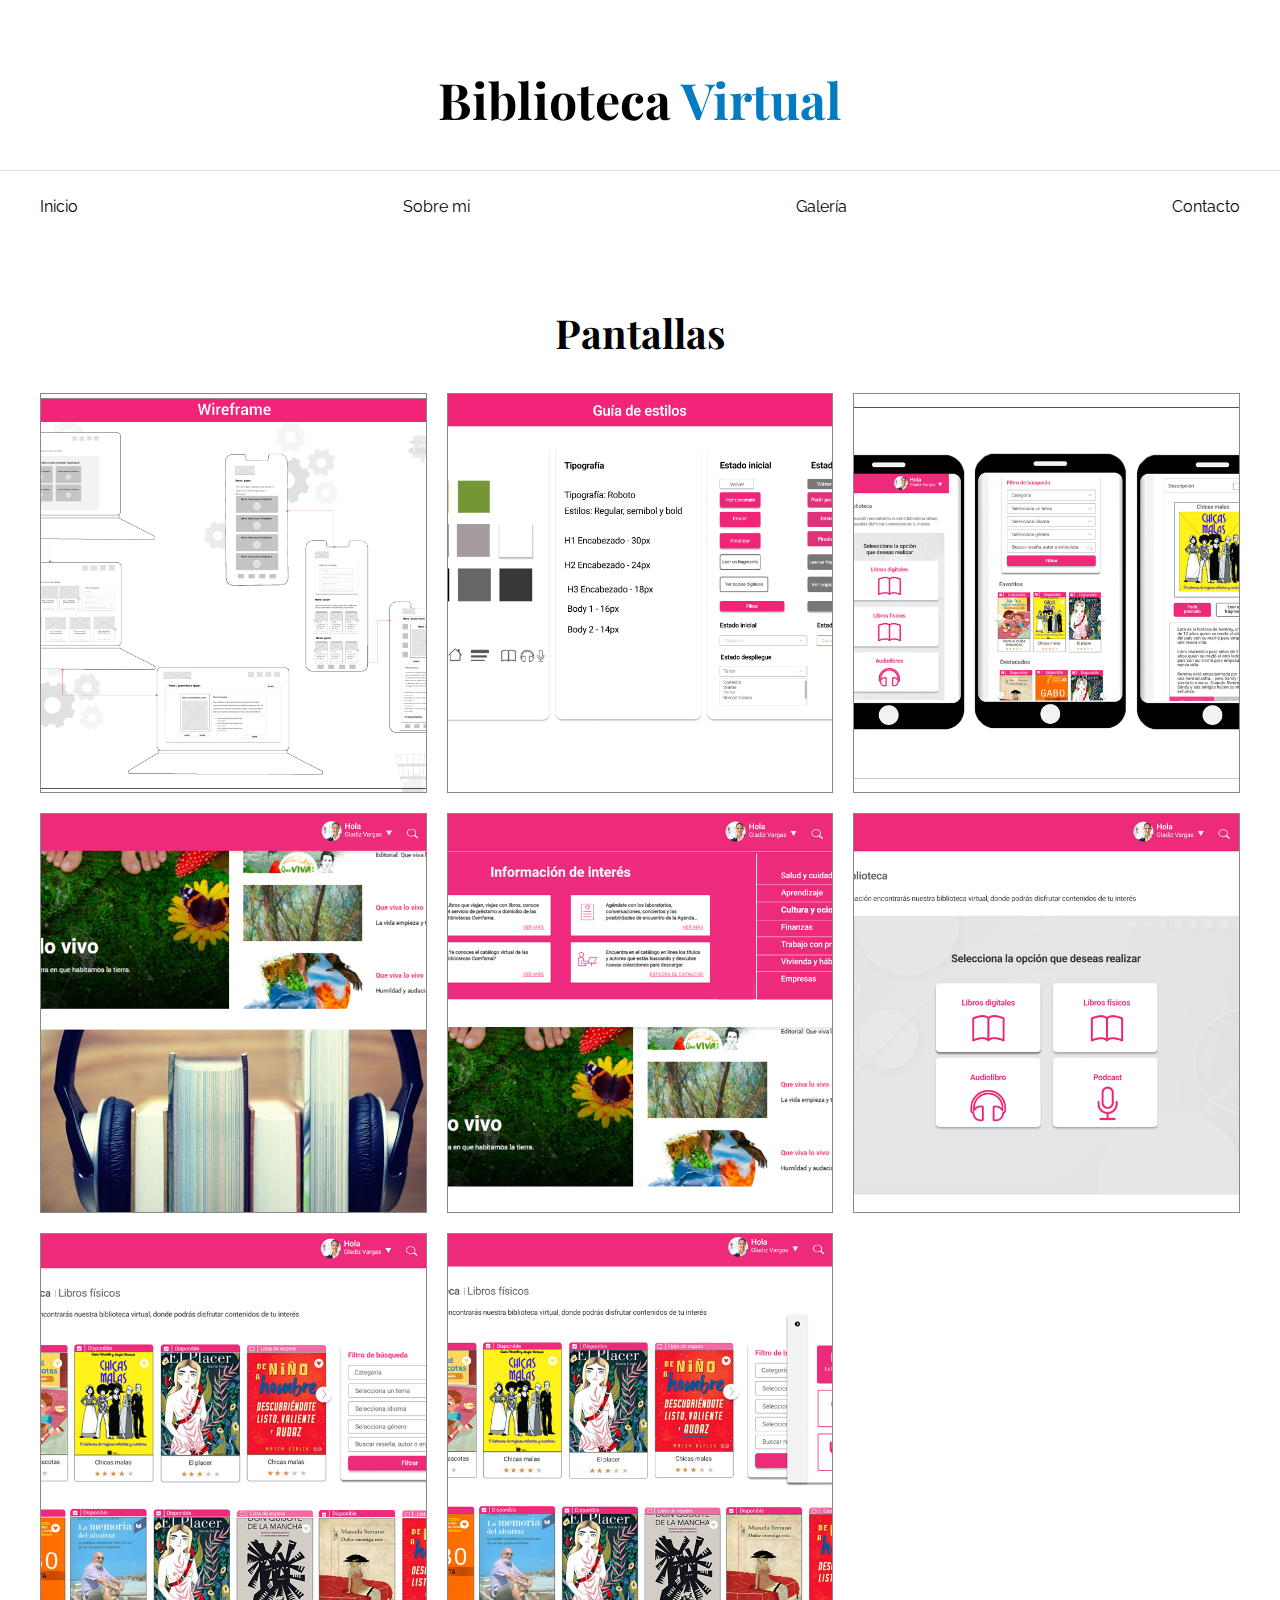
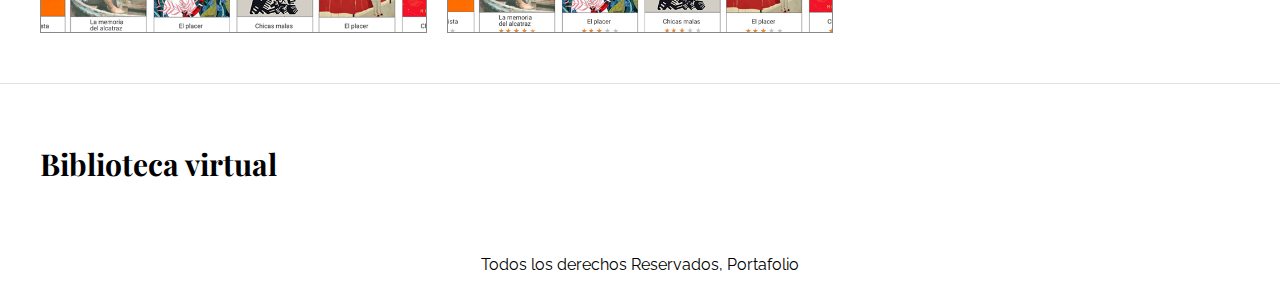
<file: diseno6.html>
<!DOCTYPE html>
<html lang="es">
<head>
    <meta charset="UTF-8">
    <meta http-equiv="X-UA-Compatible" content="IE=edge">
    <meta name="viewport" content="width=device-width, initial-scale=1.0">
    <title>Portafolio</title>
    <link rel="stylesheet" href="css/normalize.css">
    <link rel="preconnect" href="https://fonts.googleapis.com">
<link rel="preconnect" href="https://fonts.gstatic.com" crossorigin>
<link href="https://fonts.googleapis.com/css2?family=Playfair+Display:wght@700&family=Raleway:wght@400;700;900&display=swap" rel="stylesheet">
    <link rel="stylesheet" href="css/app.css">
</head>
<body>
    <header>
        <h1 class="nombre-sitio"> Biblioteca <span> Virtual </span></h1>
    </header>
    
    <div class="contenedor-navegacion">
        <nav class="nav-principal contenedor">
            <a href="index.html">Inicio</a>
            <a href="nosotros.html">Sobre mi</a>
            <a href="galeria.html">Galería</a>
            <a href="contacto.html">Contacto</a>
        </nav>
    </div>

    
    <main class="contenido-principal contenedor ">
        <h2 class="text-center">Pantallas</h2>

        <ul class="galeria">
            <li>
                <a href="img/libro01.jpg">
                    <img src="img/libro01.jpg" alt="imagen galeria">
                </a>
            </li>
            <li>
                <a href="img/libro02.jpg">
                    <img src="img/libro02.jpg" alt="imagen galeria">
                </a>
            </li>
            <li>
                <a href="img/molibros.jpg">
                    <img src="img/molibros.jpg" alt="imagen galeria">
                </a>
            </li>
            <li>
                <a href="img/libro1.jpg">
                    <img src="img/libro1.jpg" alt="imagen galeria">
                </a>
            </li>

            <li>
                <a href="img/libro2.jpg">
                    <img src="img/libro2.jpg" alt="imagen galeria">
                </a>
            </li>

            <li>
                <a href="img/libro3.jpg">
                    <img src="img/libro3.jpg" alt="imagen galeria">
                </a>
            </li>

            <li>
                <a href="img/libro4.jpg">
                    <img src="img/libro4.jpg" alt="imagen galeria">
                </a>
            </li>
            <li>
                <a href="img/libro5.jpg">
                    <img src="img/libro5.jpg" alt="imagen galeria">
                </a>
            </li>
           
        </ul>
        
    </main>




    <footer class="site-footer">
        <div class="grid-footer contenedor">
            <div>
                <h3>Biblioteca virtual</h3>
            </div>

        </div>

        <p class="copyright">Todos los derechos Reservados, Portafolio</p>
    </footer>

</body>
</html>
</file>
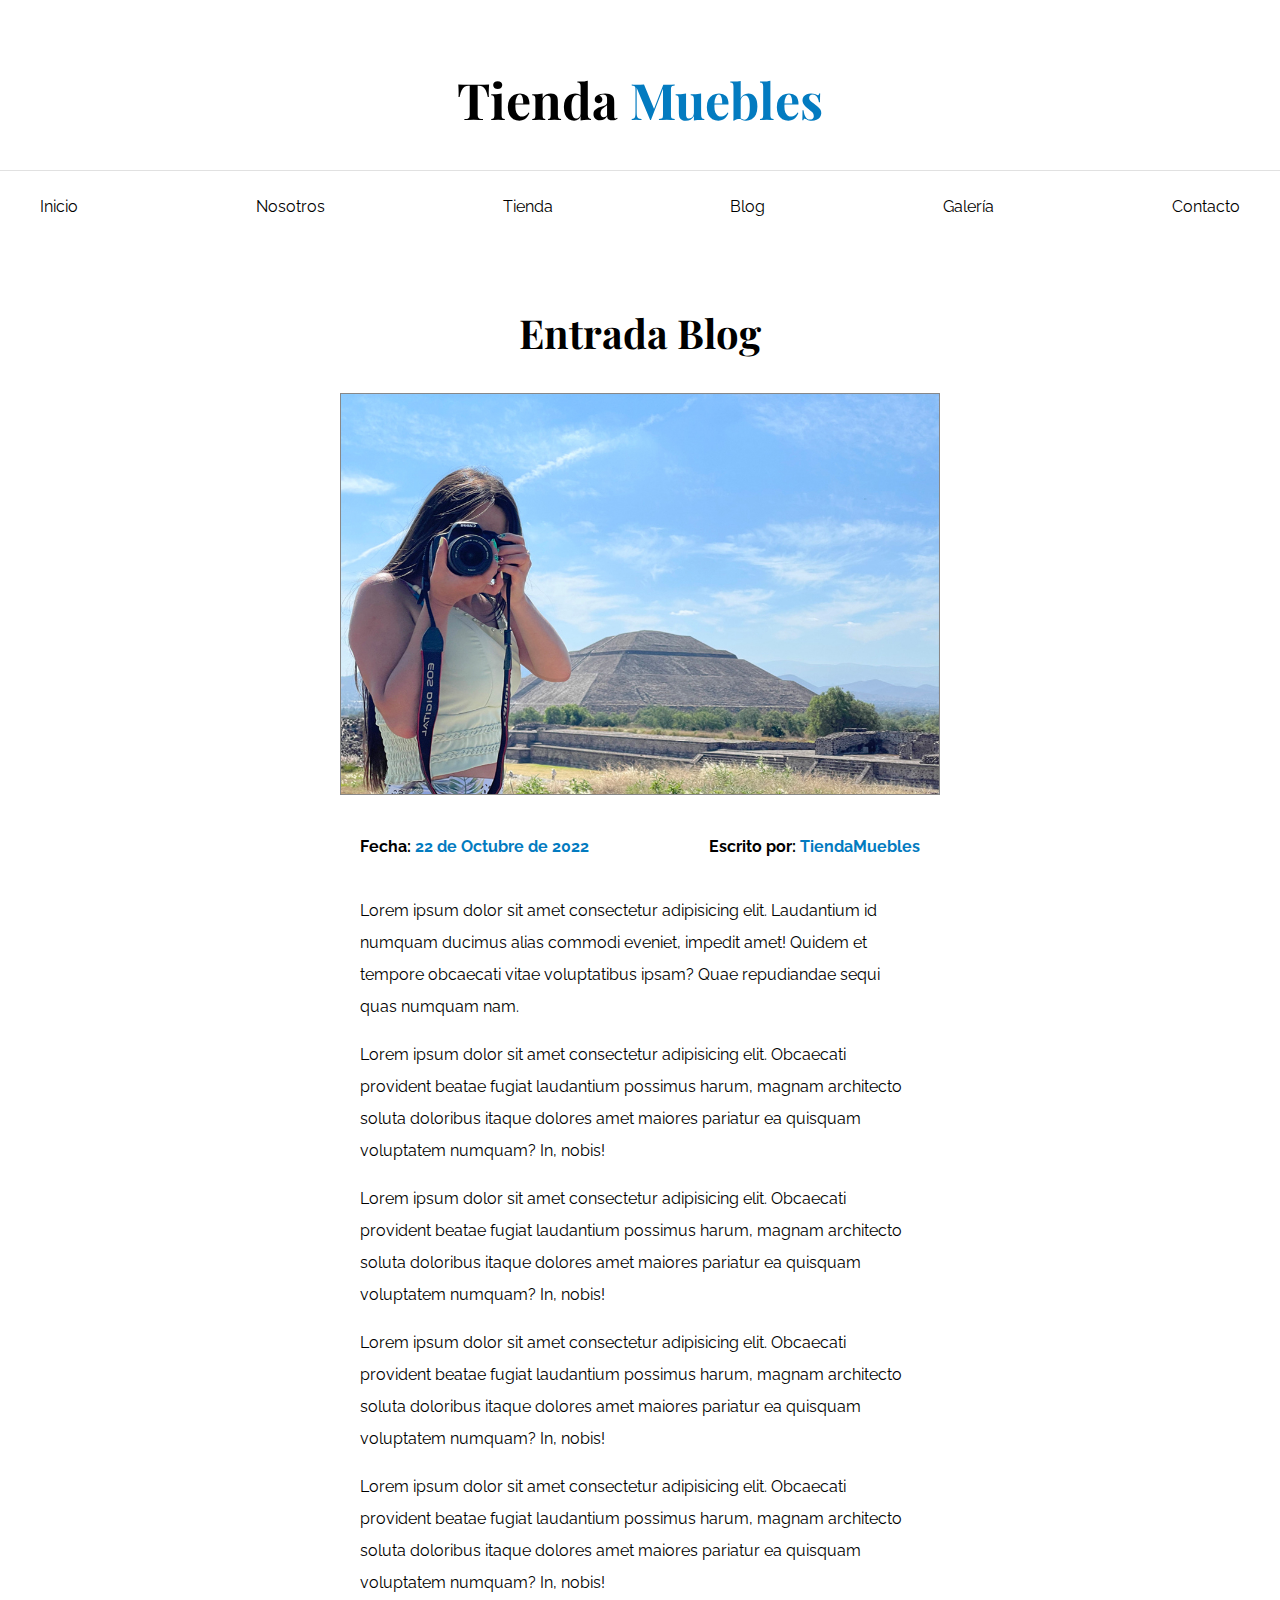
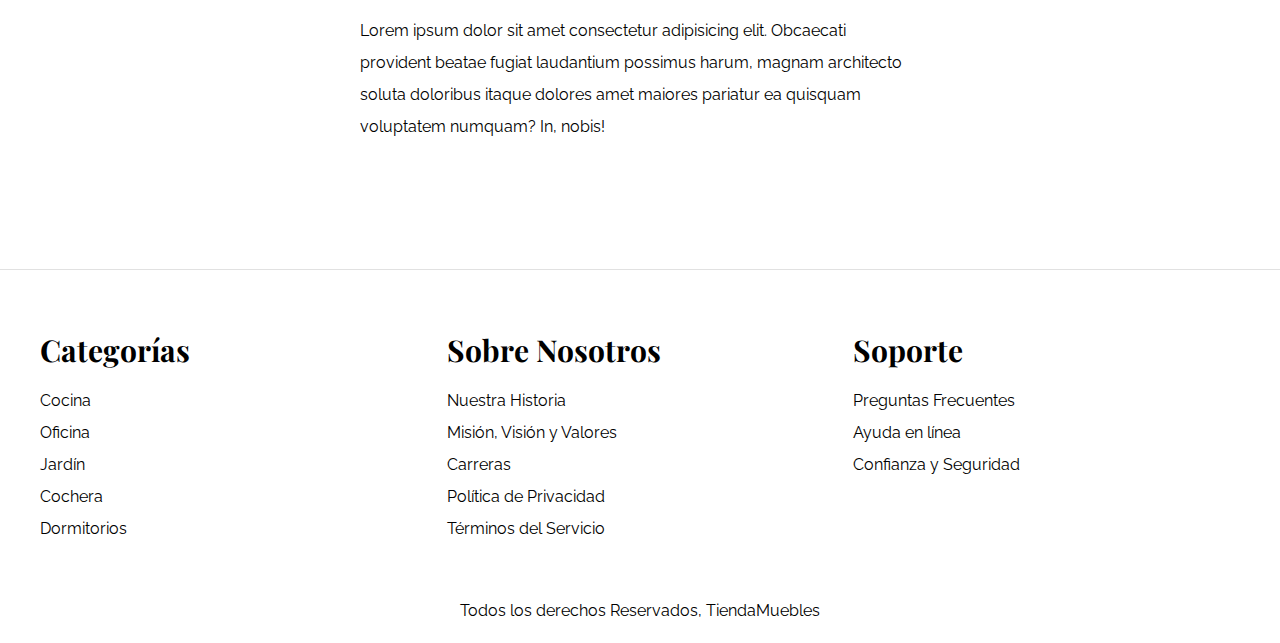
<file: entrada.html>
<!DOCTYPE html>
<html lang="es">
<head>
    <meta charset="UTF-8">
    <meta http-equiv="X-UA-Compatible" content="IE=edge">
    <meta name="viewport" content="width=device-width, initial-scale=1.0">
    <title>Ecommerce - Entrada Blog</title>
    <link rel="stylesheet" href="css/normalize.css">
    <link rel="preconnect" href="https://fonts.googleapis.com">
<link rel="preconnect" href="https://fonts.gstatic.com" crossorigin>
<link href="https://fonts.googleapis.com/css2?family=Playfair+Display:wght@700&family=Raleway:wght@400;700;900&display=swap" rel="stylesheet">
    <link rel="stylesheet" href="css/app.css">
</head>
<body>
    <header>
        <h1 class="nombre-sitio">Tienda <span> Muebles </span></h1>
    </header>
    
    <div class="contenedor-navegacion">
        <nav class="nav-principal contenedor">
            <a href="index.html">Inicio</a>
            <a href="nosotros.html">Nosotros</a>
            <a href="tienda.html">Tienda</a>
            <a href="blog.html">Blog</a>
            <a href="galeria.html">Galería</a>
            <a href="contacto.html">Contacto</a>
        </nav>
    </div>

    
    <main class="contenido-principal contenedor ">
        <h2 class="text-center">Entrada Blog</h2>

        <article class="entrada contenido-entrada-blog">
            <div class="imagen">
                <img src="img/nosotros.jpg" alt="imagen blog">
            </div>

            <div class="contenido-blog">
                <div class="entrada-meta">
                    <p>Fecha: <span>22 de Octubre de 2022</span> </p>
                    <p>Escrito por: <span>TiendaMuebles</span> </p>
                </div>

                <div class="entrada-blog">
                    <p>Lorem ipsum dolor sit amet consectetur adipisicing elit. Laudantium id numquam ducimus alias commodi eveniet, impedit amet! Quidem et tempore obcaecati vitae voluptatibus ipsam? Quae repudiandae sequi quas numquam nam.</p>

                    <p>Lorem ipsum dolor sit amet consectetur adipisicing elit. Obcaecati provident beatae fugiat laudantium possimus harum, magnam architecto soluta doloribus itaque dolores amet maiores pariatur ea quisquam voluptatem numquam? In, nobis!</p>

                    <p>Lorem ipsum dolor sit amet consectetur adipisicing elit. Obcaecati provident beatae fugiat laudantium possimus harum, magnam architecto soluta doloribus itaque dolores amet maiores pariatur ea quisquam voluptatem numquam? In, nobis!</p>

                    <p>Lorem ipsum dolor sit amet consectetur adipisicing elit. Obcaecati provident beatae fugiat laudantium possimus harum, magnam architecto soluta doloribus itaque dolores amet maiores pariatur ea quisquam voluptatem numquam? In, nobis!</p>

                    <p>Lorem ipsum dolor sit amet consectetur adipisicing elit. Obcaecati provident beatae fugiat laudantium possimus harum, magnam architecto soluta doloribus itaque dolores amet maiores pariatur ea quisquam voluptatem numquam? In, nobis!</p>

                    <p>Lorem ipsum dolor sit amet consectetur adipisicing elit. Obcaecati provident beatae fugiat laudantium possimus harum, magnam architecto soluta doloribus itaque dolores amet maiores pariatur ea quisquam voluptatem numquam? In, nobis!</p>
                </div>
            </div>
        </article>
        
    </main>




    <footer class="site-footer">
        <div class="grid-footer contenedor">
            <div>
                <h3>Categorías</h3>

                <nav class="footer-menu">
                    <a href="#">Cocina</a>
                    <a href="#">Oficina</a>
                    <a href="#">Jardín</a>
                    <a href="#">Cochera</a>
                    <a href="#">Dormitorios</a>
                </nav>
            </div>

            <div>
                <h3>Sobre Nosotros</h3>
                <nav class="footer-menu">
                    <a href="#">Nuestra Historia</a>
                    <a href="#">Misión, Visión y Valores</a>
                    <a href="#">Carreras</a>
                    <a href="#">Política de Privacidad</a>
                    <a href="#">Términos del Servicio</a>
                </nav>
            </div>

            <div>
                <h3>Soporte</h3>
                <nav class="footer-menu">
                    <a href="#">Preguntas Frecuentes</a>
                    <a href="#">Ayuda en línea</a>
                    <a href="#">Confianza y Seguridad</a>
                </nav>
            </div>

        </div>

        <p class="copyright">Todos los derechos Reservados, TiendaMuebles</p>
    </footer>

</body>
</html>
</file>
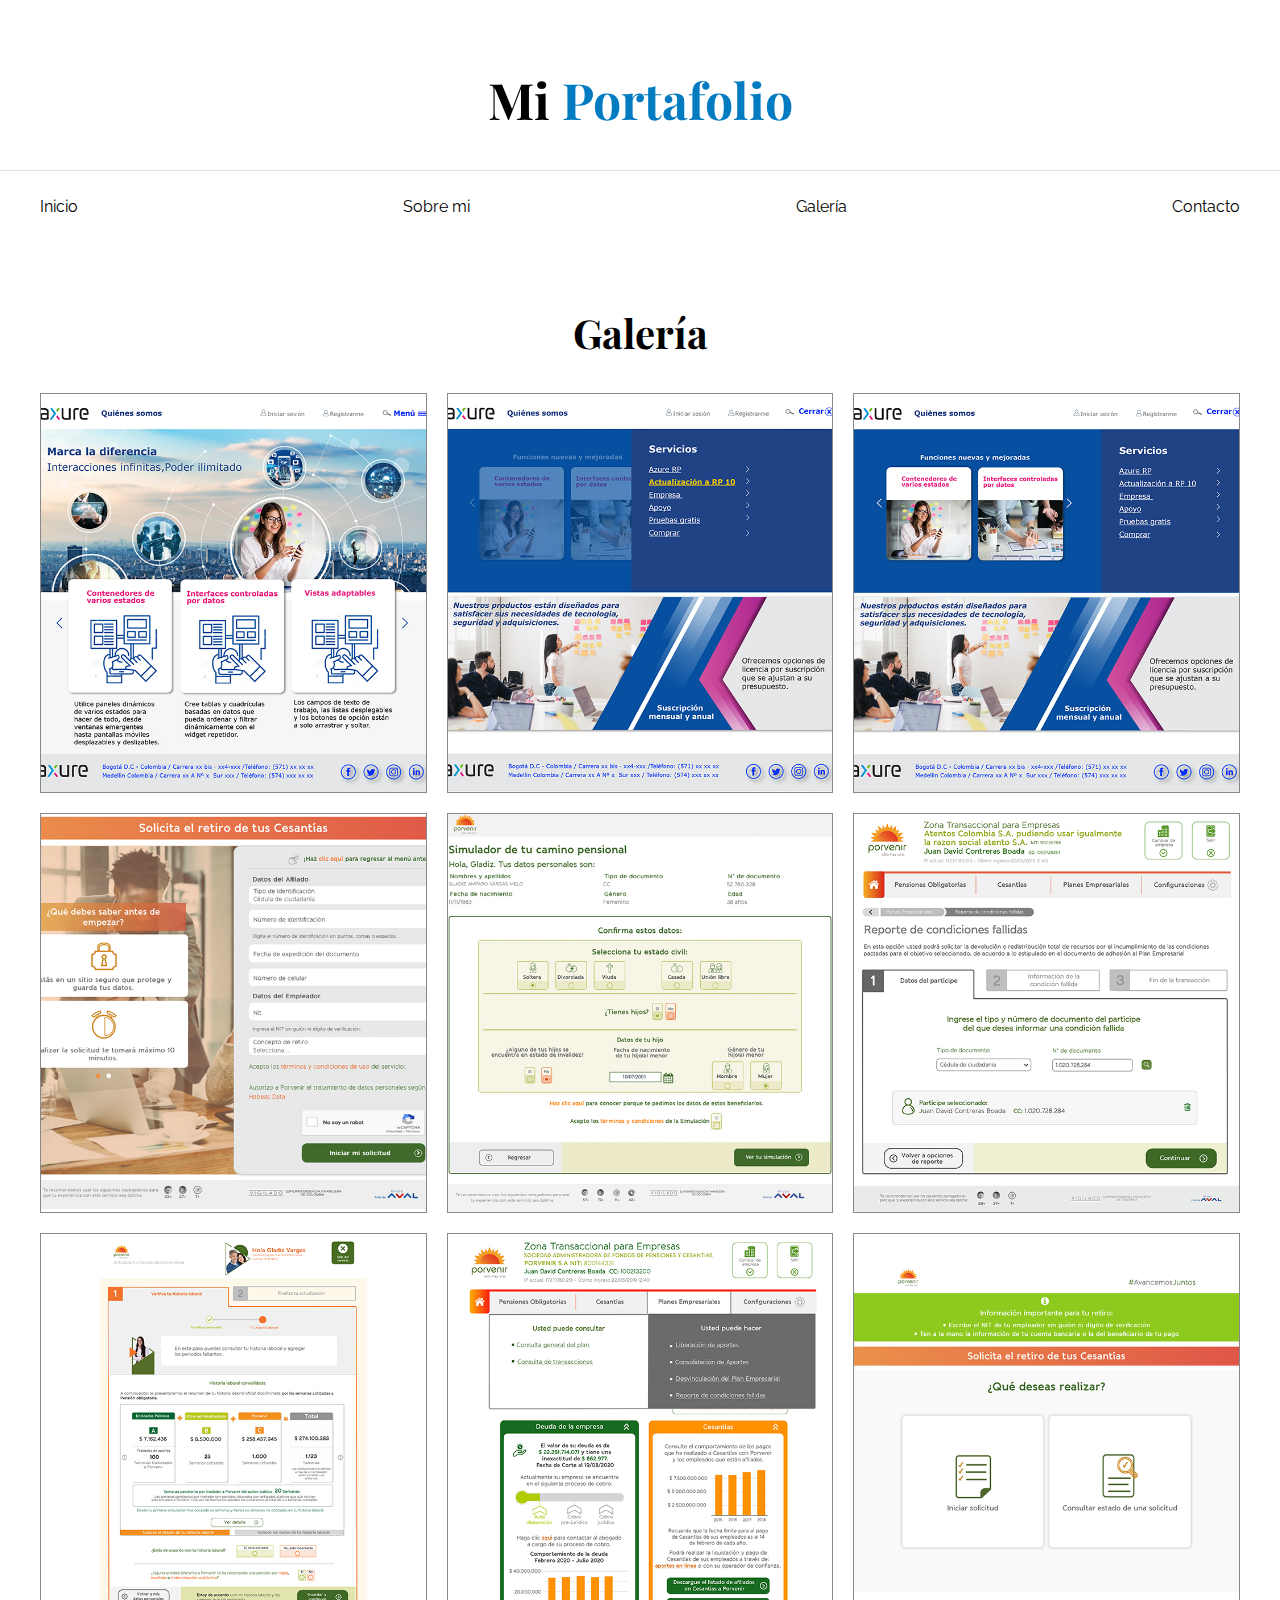
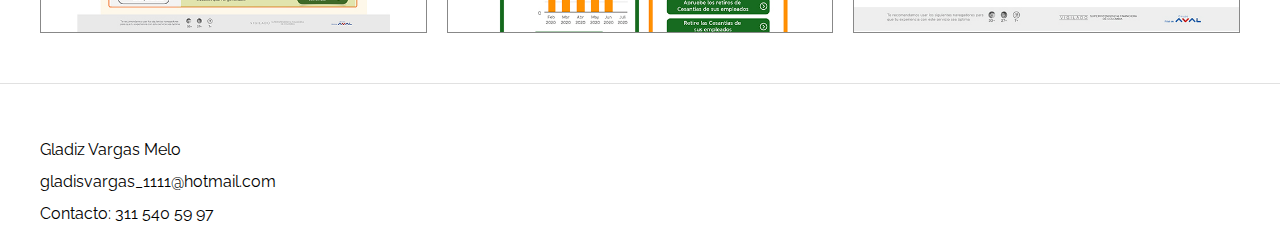
<file: galeria.html>
<!DOCTYPE html>
<html lang="es">
<head>
    <meta charset="UTF-8">
    <meta http-equiv="X-UA-Compatible" content="IE=edge">
    <meta name="viewport" content="width=device-width, initial-scale=1.0">
    <title>Ecommerce - Home</title>
    <link rel="stylesheet" href="css/normalize.css">
    <link rel="preconnect" href="https://fonts.googleapis.com">
<link rel="preconnect" href="https://fonts.gstatic.com" crossorigin>
<link href="https://fonts.googleapis.com/css2?family=Playfair+Display:wght@700&family=Raleway:wght@400;700;900&display=swap" rel="stylesheet">
    <link rel="stylesheet" href="css/app.css">
</head>
<body>
    <header>
        <h1 class="nombre-sitio">Mi<span> Portafolio </span></h1>
    </header>
    
    <div class="contenedor-navegacion">
        <nav class="nav-principal contenedor">
            <a href="index.html">Inicio</a>
            <a href="nosotros.html">Sobre mi</a
            <a href="galeria.html">Galería</a>
            <a href="contacto.html">Contacto</a>
        </nav>
    </div>

    
    <main class="contenido-principal contenedor ">
        <h2 class="text-center">Galería</h2>

        <ul class="galeria">
            <li>
                <a href="img/galeria_01.jpg">
                    <img src="img/galeria_01.jpg" alt="imagen galeria">
                </a>
            </li>

            <li>
                <a href="img/galeria_02.jpg">
                    <img src="img/galeria_02.jpg" alt="imagen galeria">
                </a>
            </li>

            <li>
                <a href="img/galeria_03.jpg">
                    <img src="img/galeria_03.jpg" alt="imagen galeria">
                </a>
            </li>

            <li>
                <a href="img/galeria_04.jpg">
                    <img src="img/galeria_04.jpg" alt="imagen galeria">
                </a>
            </li>

            <li>
                <a href="img/galeria_05.jpg">
                    <img src="img/galeria_05.jpg" alt="imagen galeria">
                </a>
            </li>

            <li>
                <a href="img/galeria_06.jpg">
                    <img src="img/galeria_06.jpg" alt="imagen galeria">
                </a>
            </li>

            <li>
                <a href="img/galeria_07.jpg">
                    <img src="img/galeria_07.jpg" alt="imagen galeria">
                </a>
            </li>

            <li>
                <a href="img/galeria_08.jpg">
                    <img src="img/galeria_08.jpg" alt="imagen galeria">
                </a>
            </li>

            <li>
                <a href="img/galeria_09.jpg">
                    <img src="img/galeria_09.jpg" alt="imagen galeria">
                </a>
            </li>
        </ul>
        
    </main>




    <footer class="site-footer">
        <div class="grid-footer contenedor">
           
             
                <nav class="footer-menu">
                    <a href="#">Gladiz Vargas Melo</a>
                    <a href="#">gladisvargas_1111@hotmail.com</a>
                    <a href="#">Contacto: 311 540 59 97</a>
                </nav>
            </div>

        </div>
    </footer>

</body>
</html>
</file>
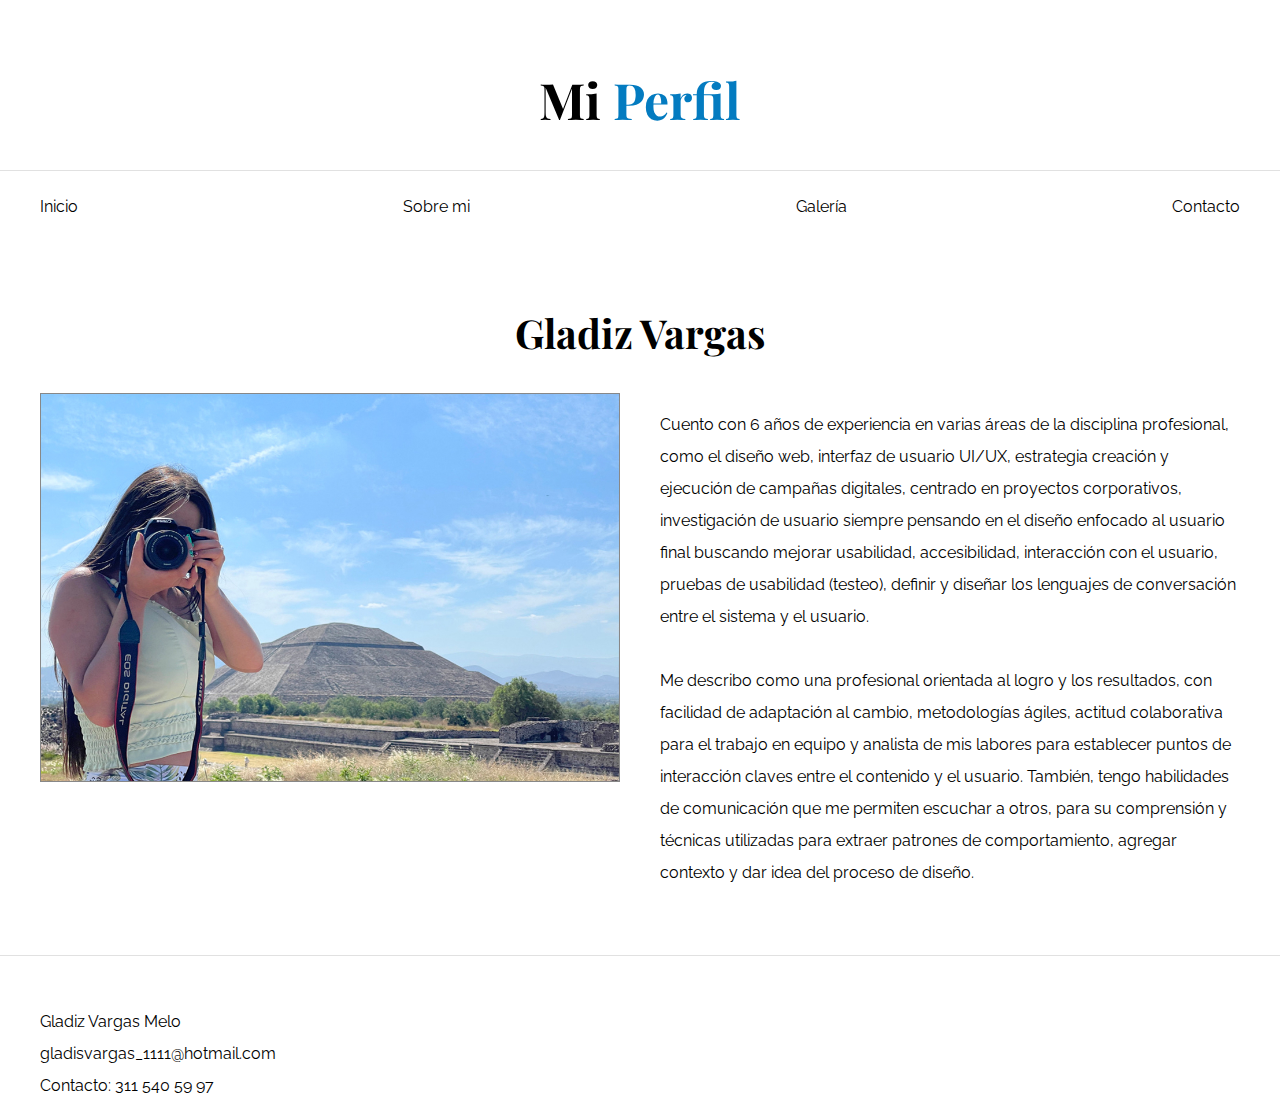
<file: nosotros.html>
<!DOCTYPE html>
<html lang="es">
<head>
    <meta charset="UTF-8">
    <meta http-equiv="X-UA-Compatible" content="IE=edge">
    <meta name="viewport" content="width=device-width, initial-scale=1.0">
    <title>Portafolio</title>
    <link rel="stylesheet" href="css/normalize.css">
    <link rel="preconnect" href="https://fonts.googleapis.com">
<link rel="preconnect" href="https://fonts.gstatic.com" crossorigin>
<link href="https://fonts.googleapis.com/css2?family=Playfair+Display:wght@700&family=Raleway:wght@400;700;900&display=swap" rel="stylesheet">
    <link rel="stylesheet" href="css/app.css">
</head>
<body>
    <header>
        <h1 class="nombre-sitio">Mi <span> Perfil </span></h1>
    </header>
    
    <div class="contenedor-navegacion">
        <nav class="nav-principal contenedor">
            <a href="index.html">Inicio</a>
            <a href="nosotros.html">Sobre mi</a>
            <a href="galeria.html">Galería</a>
            <a href="contacto.html">Contacto</a>
        </nav>
    </div>

    
    <main class="contenido-principal contenedor ">
        <h2 class="text-center">Gladiz Vargas</h2>
        
        <div class="contenido-nosotros">
            <div class="imagen">
                <img src="img/nosotros.jpg" alt="Imagen nosotros" >
            </div>
            <div class="informacion-nosotros">
                <p>Cuento con 6 años de experiencia en varias áreas de la disciplina profesional, como el diseño web, interfaz de usuario UI/UX, estrategia 
                    creación y ejecución de campañas digitales, centrado en proyectos corporativos,  investigación de usuario siempre pensando en el diseño 
                    enfocado al usuario final buscando mejorar usabilidad, accesibilidad, interacción con el usuario, pruebas de usabilidad (testeo), definir 
                    y diseñar los lenguajes de conversación entre el sistema y el usuario.</p>

                    <p>Me describo como una profesional orientada al logro y los resultados, con facilidad de adaptación al cambio, metodologías ágiles, actitud 
                    colaborativa para el trabajo en equipo y analista de mis labores para establecer puntos de interacción claves entre el contenido y el usuario. 
                    También, tengo habilidades de comunicación que me permiten escuchar a otros, para su comprensión y técnicas utilizadas para extraer patrones de 
                    comportamiento, agregar contexto y dar idea del proceso de diseño.</p>
            </div>
        </div>
    </main>




    <footer class="site-footer">
        <div class="grid-footer contenedor">
           
             
                <nav class="footer-menu">
                    <a href="#">Gladiz Vargas Melo</a>
                    <a href="#">gladisvargas_1111@hotmail.com</a>
                    <a href="#">Contacto: 311 540 59 97</a>
                </nav>
            </div>

        </div>
    </footer>

</body>
</html>
</file>
<file: css/app.css>
html {
    box-sizing: border-box;
    font-size: 62.5%; /* 1REM = 10px */
}
*, *:before, *:after {
    box-sizing: inherit;
}
body {
    font-family: 'Raleway', sans-serif;
    font-size: 1.6rem;
    line-height: 2;
}

/* Globales */
h1, 
h2, 
h3 {
    font-family: 'Playfair Display', serif;
    margin: 0 0 2rem 0;
}
h1 {
    font-size: 3.8rem;
}
@media (min-width: 768px) { 
    h1 {
        font-size: 5rem;
    }
}
h2 {
    font-size: 3.2rem;
}
@media (min-width: 768px) { 
    h2 {
        font-size: 4rem;
    }
}
h3 {
    font-size: 2.4rem;
}
@media (min-width: 768px) { 
    h3 {
        font-size: 3rem;
    }
}
a {
    text-decoration: none;
    color: #000;
}
.contenedor {
    max-width: 120rem;
    margin: 0 auto;
}
img {
    border: 1px solid #888;
    max-width: 100%;
    display: block;
}

.btn {
    background-color: #8cbc00;
    display: block;
    color: #FFF;
    text-transform: uppercase;
    font-weight: 900;
    padding: 1rem;
    transition: background-color .3s ease-out ;
    text-align: center;
    border: none;
    width: 100%;
}
.btn:hover {
    background-color: #769c02;
    cursor: pointer;
}

@media (min-width: 768px) { 
    .btn {
        width: auto;
    }
}


/** Utilidades */
.text-center {
    text-align: center;
}

@media (min-width: 768px) { 
    .max-width-30 {
        max-width: 30rem;
    }
}


/** Header y Navegacion **/
.nombre-sitio {
    margin-top: 5rem;
    text-align: center;
}
.nombre-sitio span {
    color: #037bc0;
}
.contenedor-navegacion {
    border-top: .1rem solid #e1e1e1;
}
.nav-principal {
    padding: 2rem 0;
    display: flex;
    flex-direction: column;
    align-items: center;
}

@media (min-width: 768px) { 
    .nav-principal {
        justify-content: space-between;
        flex-direction: row;
    }
}

.hero {
    background-image: url(../img/principal.jpg);
    background-repeat: no-repeat;
    background-size: cover;
    background-position: center center;
    height: 25rem;
}

@media (min-width: 768px) { 
    .hero {
        height: 55rem;
    }
}

/** Categorias **/
.categorias {
    padding: 5rem 0;
}
.categoria {
    margin-bottom: 2rem;
}
@media (min-width: 768px) { 
    .categoria {
        margin-bottom: 0;
    }
}
.categoria img {
    width: 100%;
}
.categoria a {
    text-align: center;
    display: block;
    padding: 2rem;
    font-size: 2rem;
}
.categoria a:hover {
    background-color: #037bc0;
    color: #FFFFFF;
    border-bottom-right-radius: 1rem;
}
@media (min-width: 768px) { 
    .listado-categorias {
        display: grid;
        grid-template-columns: repeat(3, 1fr);
        gap: 2rem;
    }
    
}

/** Bloque Nosotros */
.sobre-nosotros {
    background-image: linear-gradient( to bottom, transparent 50%, #037bc0 50%, #037bc0 100% ), url(../img/nosotros.jpg);
    background-position: center, top left;
    background-repeat: no-repeat;
    background-size: 100%, 70rem;
}

@media (min-width: 768px) { 
    .sobre-nosotros {
        background-image: linear-gradient( to right, transparent 50%, #037bc0 50%, #037bc0 100% ), url(../img/nosotros.jpg);
        background-position: left center ;
        padding: 10rem 0;
        background-size: 100%, 160rem;
    }
}
.sobre-nosotros-grid {
    display: grid;
    grid-template-rows: repeat(2, 1fr);
}
@media (min-width: 768px) { 
    .sobre-nosotros-grid {
        grid-template-columns: repeat(2, 1fr);
        grid-template-rows: unset;
        column-gap: 10rem;
    }
}
.texto-nosotros {
    grid-row: 2 / 3;
    color: #FFF;
    padding: 5rem;
}
@media (min-width: 768px) { 
    .texto-nosotros {
        grid-column: 2 / 3;
    }
}

/** Listado de Productos **/
.contenido-principal {
    padding-top: 5rem;
}

@media (min-width: 768px) { 
    .listado-productos {
        display: grid;
        grid-template-columns: repeat(2, 1fr);
        gap: 2rem;
    }
}



.producto {
    background-color: #037bc0;
    margin-bottom: 2rem;
}
@media (min-width: 768px) { 
    .producto {
        margin-bottom: 0;
    }
}
.producto:last-of-type {
    margin-bottom: 0;
}

.texto-producto {
    text-align: center;
    color: #FFFFFF;
    padding: 1rem;
}
.texto-producto h3 {
    margin: 0;
}
.texto-producto p {
    margin: 0 0 .5rem 0;
}
.texto-producto .precio {
    font-size: 2.8rem;
    font-weight: 900;
}

/** Footer **/
.site-footer {
    border-top: 1px solid #e1e1e1;
    margin-top: 5rem;
    padding-top: 5rem;
}
.site-footer h3 {
    margin-bottom: .5rem;
    text-align: center;
}
@media (min-width: 768px) { 
    .site-footer h3 {
        text-align: left;
    }
    .grid-footer {
        display: grid;
        grid-template-columns: repeat(3, 1fr);
        gap: 2rem;
    }
}

.grid-footer > div {
    margin-bottom: 2rem;
}
@media (min-width: 768px) { 
    .grid-footer > div {
        margin: 0;
    }
}


.footer-menu a {
    display: block;
    text-align: center;
}
@media (min-width: 768px) { 
    .footer-menu a {
        text-align: left;
    }
}

.copyright {
    margin-top: 5rem;
    text-align: center;
}

/** Nosotros **/
.contenido-nosotros {
    display: grid;
    grid-template-columns: 1fr 2fr;
    grid-template-columns: repeat(auto-fit, minmax( 25rem, 1fr ) );
    column-gap: 4rem;
}

.informacion-nosotros {
    display: flex;
    flex-direction: column;
    justify-content: center;
    padding: 5rem;
}
@media (min-width: 768px) { 
    .informacion-nosotros {
        padding: 0;
    }
}

/** Blog */
@media (min-width: 768px) { 
    .contenedor-blog {
        display: grid;
        grid-template-columns: 2fr 1fr;
        column-gap: 4rem;
    }
}

.entrada {
    border-bottom: 2px solid #e1e1e1;
    margin-bottom: 2rem;
    padding-bottom: 4rem;
}
.entrada h2 {
    text-align: center;
}
@media (min-width: 768px) { 
    .entrada h2 {
        text-align: left;
    }
}
.contenido-blog {
    padding: 2rem;
}
.entrada:last-of-type {
    border: none;
}
@media (min-width: 768px) { 
    .entrada-meta {
        display: flex;
        justify-content: space-between;
    }
}

.entrada-meta p {
    font-weight: bold;
}
.entrada-meta span {
    color: #037bc0;
}
.contenido-entrada-blog {
    width: 60rem;
    margin: 0 auto;
}

/** Galeria **/
.galeria {
    list-style: none;
    padding: 0;
    margin: 0;
    display: grid;
    grid-template-columns: repeat(2, 1fr);
    gap: 2rem;
}

@media (min-width: 768px) { 
    .galeria {
        grid-template-columns: repeat(3, 1fr);
    }
}

.galeria img {
    height: 40rem;
    width: 40rem;
    object-fit: cover;
}
/* Formulario */
.formulario {
    max-width: 60rem;
    margin: 0 auto;
}

.formulario fieldset {
   border: 1px solid black;
   margin-bottom: 2rem;
}
.formulario legend {
    background-color: #005485;
    width: 100%;
    text-align: center;
    color: #FFF;
    text-transform: uppercase;
    font-weight: 900;
    padding: 2rem;
    margin-bottom: 6rem;

}

.campo {
    display: flex;
    margin-bottom: 2rem;
}
.campo label {
    flex-basis: 10rem;
} 
.campo input:not([type="radio"]),
.campo textarea{
    flex: 1;
    border: 2px solid #e1e1e1;
    padding: 1rem;
}
</file>
